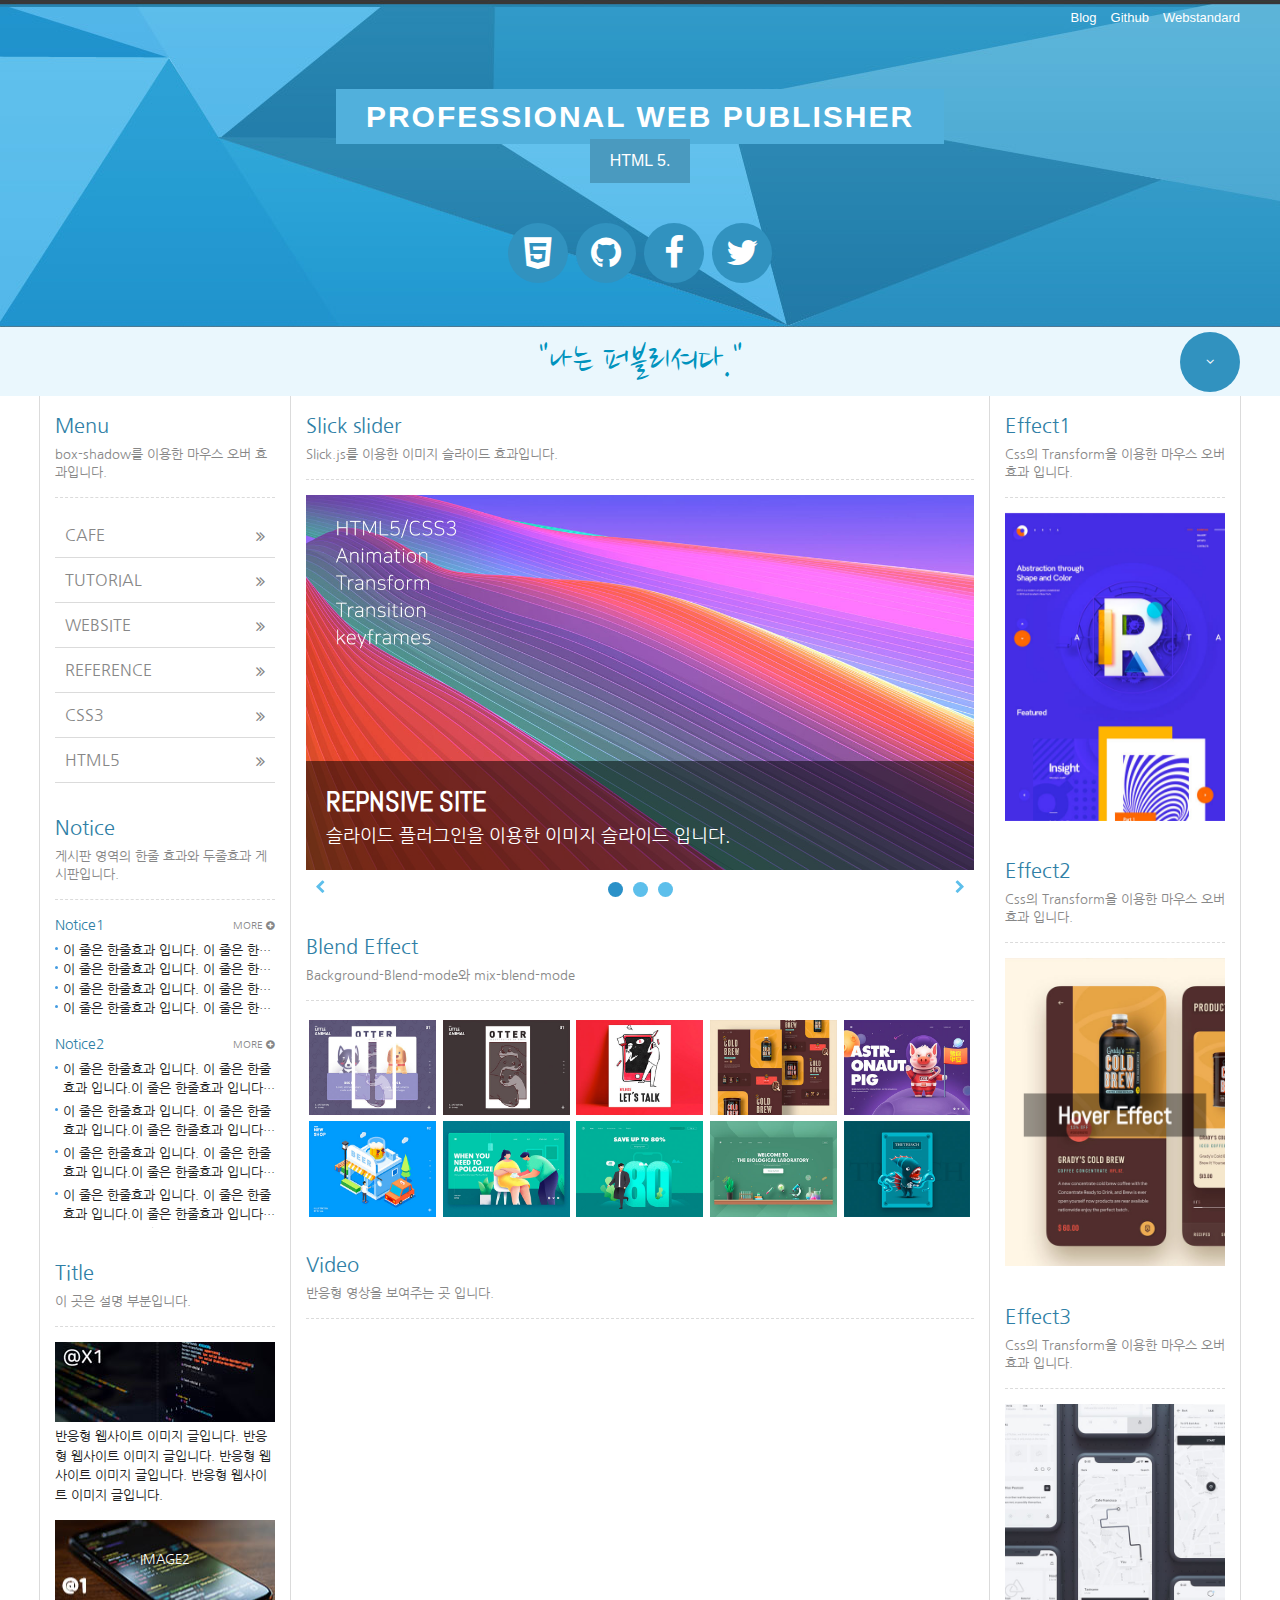
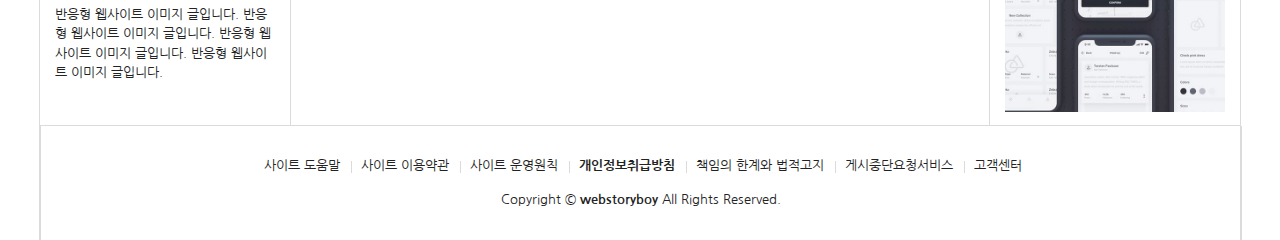
<file: responsive/html5/index.html>
<!DOCTYPE html>
<html lang="ko">
<head>
	<meta charset="UTF-8">
	<meta name="viewport" content="user-scalable=no, initial-scale=1.0, maximum-scale=1.0, minimum-scale=1.0, width=device-width">
	<meta name="author" content="webstoryboy">
    <meta name="description" content="반응형 사이트 따라하기">
    <meta name="keywords" content="반응형사이트, 웹퍼블리셔, 웹접근성, HTML5, webstoryboy, webs">
    <title>반응형 사이트 만들기</title>

    <!-- Facebook meta tags -->
    <meta property="og:type" content="article" />
    <meta property="og:title" content="반응형 사이트 만들기(title)" />
    <meta property="og:url" content="http://richclub8.dothome.co.kr/responsive/html5/index.html" />
    <meta property="og:image" content="http://richclub8.dothome.co.kr/assets/ico/icon.png" />
    <meta property="og:site_name" content="반응형 사이트 만들기(site_name)" />
    <meta property="og:description" content="반응형 사이트 따라하기(description)" />

    <!-- twitter meta tags -->
    <meta name="twitter:card" content="summary_large_image" />
    <meta name="twitter:site" content="@webstoryboy" />
    <meta name="twitter:title" content="반응형 사이트 만들기(title)" />
    <meta name="twitter:description" content="반응형 사이트 만들기(description)." />
    <meta property="twitter:image" content="http://richclub8.dothome.co.kr/assets/ico/icon.png" />

    <!-- style -->
    <link rel="stylesheet" href="css/reset.css">
    <link rel="stylesheet" href="css/style.css">
    <link rel="stylesheet" href="css/font-awesome.css">
    <link rel="stylesheet" href="css/slick.css">
    <link rel="stylesheet" href="css/lightgallery.css">

    <!-- 파비콘 -->
    <link rel="shortcut icon" href="icon/favicon.ico">
    <link rel="apple-touch-icon-precomposed" href="icon/favicon-152.png">
    <link rel="icon" href="path/to/favicon.png">
    <link rel="icon" href="icon/favicon-16.png" sizes="16x16"> 
    <link rel="icon" href="icon/favicon-32.png" sizes="32x32"> 
    <link rel="icon" href="icon/favicon-48.png" sizes="48x48"> 
    <link rel="icon" href="icon/favicon-64.png" sizes="64x64"> 
    <link rel="icon" href="icon/favicon-128.png" sizes="128x128">

    <!-- 웹 폰트 -->
    <link href="https://fonts.googleapis.com/css?family=Nanum+Gothic" rel="stylesheet">
    <link href="https://fonts.googleapis.com/css?family=Nanum+Brush+Script" rel="stylesheet">
    <link href="https://fonts.googleapis.com/css?family=Abel&display=swap" rel="stylesheet">

    <!-- HTLM5shiv ie6~8 -->
    <!--[if lt IE 9]> 
        <script src="js/html5shiv.min.js"></script>
        <script type="text/javascript">
            alert("현재 당신이 보는 브라우저는 지원하지 않습니다. 최신 브라우저로 업데이트해주세요!");
        </script>
    <![endif]-->


</head>
<body>

	<header id="header">
		<div class="container">
			<div class="row">
				<div class="header">
				<div class="header_menu">
					<a href="#">Blog</a>
					<a href="#">Github</a>
					<a href="#">Webstandard</a>
				</div>
				<!-- //header_menu -->
				<div class="header_tit">
					<h1>Professional Web Publisher</h1><br>
					<a href="http://rlawmdh2.dothome.co.kr/responsive/html5/index.html"> Html 5.</a>
				</div>
				<!-- //header_tit -->
				<div class="header_icon">
					<ul>
						<li><a href="#"><i class="fa fa-html5" aria-hidden="true"></i><span>Html5</span></a></li>
						<li><a href="#"><i class="fa fa-github" aria-hidden="true"></i><span>Github</span></a></li>
						<li><a href="#" class="facebook"><i class="fa fa-facebook" aria-hidden="true"></i><span>Facebook</span></a></li>
						<li><a href="#" class="twitter"><i class="fa fa-twitter" aria-hidden="true"></i><span>Twitter</span></a></li>
					</ul>
				</div>
				<!-- //header_icon -->
				<!-- 
                        https://developers.facebook.com/tools/debug/
                        https://cards-dev.twitter.com/validator
                    -->
				</div>
			</div>
		</div>
	</header>
	<!-- 헤더 -->

	<nav id="nav">
		<div class="container">
			<div class="row">
				<div class="nav">
				 <h2 class="ir_su">반응형 사이트 전체 메뉴</h2>
                    <div>
                        <h3>HTML Reference</h3>
                        <ol>
                            <li><a href="#">HTML 태그(Tag)</a></li>
                            <li><a href="#">블록 요소/인라인 요소</a></li>
                            <li><a href="#">DTD 선언</a></li>
                            <li><a href="#">언어 속성 설정</a></li>
                            <li><a href="#">HTML title</a></li>
                            <li><a href="#">HTML meta</a></li>
                            <li><a href="#">특수문자</a></li>
                            <li><a href="#">하이퍼 링크</a></li>
                            <li><a href="#">HTML style</a></li>
                            <li><a href="#">HTML html</a></li>
                            <li><a href="#">HTML head</a></li>
                            <li><a href="#">HTML div</a></li>
                            <li><a href="#">HTML colgroup</a></li>
                            <li><a href="#">HTML caption</a></li>
                        </ol>
                    </div>	
                    <div>
                        <h3>CSS  Reference</h3>
                        <ol>
                            <li><a href="#">CSS 선택자</a></li>
                            <li><a href="#">CSS 단위</a></li>
                            <li><a href="#">CSS 색상</a></li>
                            <li><a href="#">CSS 선언 방법</a></li>
                            <li><a href="#">상대주소와 절대주소</a></li>
                            <li><a href="#">CSS float</a></li>
                            <li><a href="#">이미지 표현 방법</a></li>
                            <li><a href="#">이미지 스프라이트</a></li>
                            <li><a href="#">IR 효과</a></li>
                            <li><a href="#">이미지 최적화</a></li>
                            <li><a href="#">background-color</a></li>
                            <li><a href="#">border-style</a></li>
                            <li><a href="#">font-size</a></li>
                            <li><a href="#">text-align</a></li>
                        </ol>
                    </div>
                    <div class="last">
                        <h3>Webstandard</h3>
                        <ol>
                            <li><a href="#">웹 표준</a></li>
                            <li><a href="#">웹 접근성</a></li>
                            <li><a href="#">W3C</a></li>
                            <li><a href="#">웹 접근성 연구소</a></li>
                            <li><a href="#">네이버 널리</a></li>
                            <li><a href="#">다음 다룸</a></li>
                            <li><a href="#">Webstandard</a></li>
                        </ol>
                    </div>
				</div>
			</div>
		</div>
	</nav>
	<!-- nav -->
	
	<article id="title">
		<div class="container">
			<div class="title">
				<h2>"나는 퍼블리셔다."</h2>
				<a href="#" class="btn"><i class="fa fa-angle-down" aria-hidden="ture"></i>
                    <span class="ir_su">전체메뉴 보기</span>  
				</a>
			</div>
		</div>
	</article>

	
		<section id="contents">
			<div class="container">
			<h2 class="ir_su">반응형 사이트 컨텐츠</h2>
			<section id="cont_left">
				<h3 class="ir_su">반응형 사이트 왼쪽 컨텐츠</h3>
				<article class="column col1">
					<h4 class="col_tit">Menu</h4>
					<p class="col_desc">box-shadow를 이용한 마우스 오버 효과입니다.</p>
					<!-- 메뉴 -->
					<div class="menu">
						<ul>
							<li><a href="#">Cafe <i class="fa fa-angle-double-right" aria-hidden="true"></i></a></li>
                                <li><a href="#">Tutorial <i class="fa fa-angle-double-right" aria-hidden="true"></i></a></li>
                                <li><a href="#">WebSite <i class="fa fa-angle-double-right" aria-hidden="true"></i></a></li>
                                <li><a href="#">Reference <i class="fa fa-angle-double-right" aria-hidden="true"></i></a></li>
                                <li><a href="#">CSS3 <i class="fa fa-angle-double-right" aria-hidden="true"></i></a></li>
                                <li><a href="#">HTML5 <i class="fa fa-angle-double-right" aria-hidden="true"></i></a></li>
						</ul>
					</div>

					<!-- //메뉴 -->
				</article>
				<!-- //coll -->
				<article class="column col2">
					<h4 class="col_tit">Notice</h4>
					<p class="col_desc">게시판 영역의 한줄 효과와 두줄효과 게시판입니다.</p>
					<!-- 게시판 -->
					<div class="notice1">
						<h5>Notice1</h5>
						<ul>
							<li><a href="#">이 줄은 한줄효과 입니다. 이 줄은 한줄효과 입니다.</a></li>
							<li><a href="#">이 줄은 한줄효과 입니다. 이 줄은 한줄효과 입니다.</a></li>
							<li><a href="#">이 줄은 한줄효과 입니다. 이 줄은 한줄효과 입니다.</a></li>
							<li><a href="#">이 줄은 한줄효과 입니다. 이 줄은 한줄효과 입니다.</a></li>
						</ul>
						<a href="#" class="more" title="더 보기">More <i class="fa fa-plus-circle" aria-hidden="true"></i></a>
					</div>
					<!-- //게시판 -->

					<!-- 게시판2 -->
					<div class="notice2 mt15">
						<h5>Notice2</h5>
						<ul>
							<li><a href="#">이 줄은 한줄효과 입니다. 이 줄은 한줄효과 입니다.이 줄은 한줄효과 입니다. 이 줄은 한줄효과 입니다.</a></li>
							<li><a href="#">이 줄은 한줄효과 입니다. 이 줄은 한줄효과 입니다.이 줄은 한줄효과 입니다. 이 줄은 한줄효과 입니다.</a></li>
							<li><a href="#">이 줄은 한줄효과 입니다. 이 줄은 한줄효과 입니다.이 줄은 한줄효과 입니다. 이 줄은 한줄효과 입니다.</a></li>
							<li><a href="#">이 줄은 한줄효과 입니다. 이 줄은 한줄효과 입니다.이 줄은 한줄효과 입니다. 이 줄은 한줄효과 입니다.</a></li>
						</ul>
						<a href="#" class="more" title="더 보기">More <i class="fa fa-plus-circle" aria-hidden="true"></i></a>
					</div>
					<!-- //게시판2 -->
				</article>
				<!-- //col2 -->
				
				<article class="column col3">
					<h4 class="col_tit">Title</h4>
					<p class="col_desc">이 곳은 설명 부분입니다.</p>
					<!-- blog1 -->
					<div class="blog1">
						<h5 class="ir_su">image1</h5>
						<figure>
							<!-- <img src="img/blog1_@1.jpg" class="img-normal" alt="normal image">
                                <img src="img/blog1_@2.jpg" class="img-retina" alt="retina image" width="100%"> -->
                                <img src="img/blog3_@1.jpg" srcset="img/blog3_@1.jpg 1x, img/blog3_@2.jpg 2x, img/blog3_@3.jpg 3x" alt="이미지">
							<figcaption>반응형 웹사이트 이미지 글입니다. 반응형 웹사이트 이미지 글입니다. 반응형 웹사이트 이미지 글입니다. 반응형 웹사이트 이미지 글입니다.
							</figcaption>
						</figure>
					</div>

					<!-- //blog1 -->

					<!-- blog2 -->
					<div class="blog2 mt15">
						<div class="img-retina">
							<h5>image2</h5>
							</div>
							<p>반응형 웹사이트 이미지 글입니다. 반응형 웹사이트 이미지 글입니다. 반응형 웹사이트 이미지 글입니다. 반응형 웹사이트 이미지 글입니다.</p>
						
					</div>

					<!-- //blog2 -->
				</article>
				<!-- //col3 -->
			</section>
			<section id="cont_center">
				<h3 class="ir_su">반응형 사이트 가운데 컨텐츠</h3>
				<article class="column col4">
					<h4 class="col_tit">Slick slider</h4>
					<p class="col_desc">Slick.js를 이용한 이미지 슬라이드 효과입니다.</p>
					
					<!-- 이미지 슬라이드 -->
					<div class="slider">
						<div>
							<figure>
								<img src="img/slider001.jpg" alt="이미지1">
								<figcaption><em>Repnsive site</em><span>슬라이드 플러그인을 이용한 이미지 슬라이드 입니다.</span></figcaption>
							</figure>
						</div>	
						<div>
							<figure>
								<img src="img/slider001.jpg" alt="이미지2">
								<figcaption><em>Repnsive site</em><span>슬라이드 플러그인을 이용한 이미지 슬라이드 입니다.</span></figcaption>
							</figure>
						</div>
						<div>
							<figure>
								<img src="img/slider001.jpg" alt="이미지3">
								<figcaption><em>Repnsive site</em><span>슬라이드 플러그인을 이용한 이미지 슬라이드 입니다.</span></figcaption>
							</figure>
						</div>	
					</div>

					<!-- //이미지 슬라이드 -->
				</article>
				<!-- //col4 -->
				<article class="column col5">
					<h4 class="col_tit">Blend Effect</h4>
					<p class="col_desc">Background-Blend-mode와 mix-blend-mode</p>
					<!-- light -->
					<div class="lightbox square clearfix">
						<a href="img/light01_s.jpg"><img src="img/light01.jpg" alt="이미지1"><em>blur</em></a>
						<a href="img/light02_s.jpg"><img src="img/light02.jpg" alt="이미지2"><em>brightness</em></a>
						<a href="img/light03_s.jpg"><img src="img/light03.jpg" alt="이미지3"><em>contrast</em></a>
						<a href="img/light04_s.jpg"><img src="img/light04.jpg" alt="이미지4"><em>grayscale</em></a>
						<a href="img/light05_s.jpg"><img src="img/light05.jpg" alt="이미지5"><em>hur-rotate</em></a>
						<a href="img/light06_s.jpg"><img src="img/light06.jpg" alt="이미지6"><em>invert</em></a>
						<a href="img/light07_s.jpg"><img src="img/light07.jpg" alt="이미지7"><em>opacity</em></a>
						<a href="img/light08_s.jpg"><img src="img/light08.jpg" alt="이미지8"><em>saturate</em></a>
						<a href="img/light09_s.jpg"><img src="img/light09.jpg" alt="이미지9"><em>sepia</em></a>
						<a href="img/light10_s.jpg"><img src="img/light10.jpg" alt="이미지10"><em>Mix</em></a>
					</div>

					<!-- //light -->
				</article>
				<!-- //col5 -->
				<article class="column col6">
					<h4 class="col_tit">Video</h4>
					<p class="col_desc">반응형 영상을 보여주는 곳 입니다.</p>
					<!-- Video -->
					<div class="video">
					<iframe src="https://www.youtube.com/embed/2SATljljXCY" frameborder="0" allow="accelerometer; autoplay; clipboard-write; encrypted-media; gyroscope; picture-in-picture" allowfullscreen></iframe>
					</div>

					<!-- //Video -->
				</article>
				<!-- //col6 -->
			</section>
			<section id="cont_right">
				<h3 class="ir_su">반응형 사이트 오른쪽 컨텐츠</h3>
				<article class="column col7">
					<h4 class="col_tit">Effect1</h4>
					<p class="col_desc">Css의 Transform을 이용한 마우스 오버효과 입니다.</p>
					<!-- Side1 -->
					<div class="side1">
						<figure class="front">
							<img src="img/side1.jpg" alt="이미지1">
						</figure>
						<div class="back">
							<i class="fa fa-heart" aria-hidden="true"></i>
						</div>
					</div>

					<!-- //Side1 -->
				</article>
				<!-- //col7 -->
				<article class="column col8">
					<h4 class="col_tit">Effect2</h4>
					<p class="col_desc">Css의 Transform을 이용한 마우스 오버효과 입니다.</p>
					<!-- Side2 -->
					<div class="side2">
						<figure class="front">
							<img src="img/side4.jpg" alt="이미지2">
							<figcaption>
								Hover Effect
							</figcaption>
						</figure>
						<figure class="back">
							<img src="img/side2.jpg" alt="이미지2">
							<figcaption>
								Hover Effect
							</figcaption>
						</figure>
					</div>

					<!-- //Side2 -->
				</article>
				<!-- //col8 -->
				<article class="column col9">
					<h4 class="col_tit">Effect3</h4>
					<p class="col_desc">Css의 Transform을 이용한 마우스 오버효과 입니다.</p>
					<!-- Side3 -->
					<div class="side3">
						<figure>
							<img src="img/side3.jpg" alt="이미지3">
							<figcaption>
								<h3>Hover<em>Effect</em></h3>
							</figcaption>
						</figure>
					</div>

					<!-- //Side3 -->
				</article>
				<!-- //col9 -->

			
			</section>
		
	
	<!-- //contents -->
	<footer id="footer">
        <div class="container">
            <div class="row">
                <div class="footer">
                    <ul>
                        <li><a href="#">사이트 도움말</a></li>
                        <li><a href="#">사이트 이용약관</a></li>
                        <li><a href="#">사이트 운영원칙</a></li>
                        <li><a href="#"><strong>개인정보취급방침</strong></a></li>
                        <li><a href="#">책임의 한계와 법적고지</a></li>
                        <li><a href="#">게시중단요청서비스</a></li>
                        <li><a href="#">고객센터</a></li>
                    </ul>
                    <address>
                        Copyright ©
                        <a href="http://webstoryboy.co.kr"><strong>webstoryboy</strong></a>
                        All Rights Reserved.
                    </address>
                </div>
            </div>
        </div>
    </footer>
    <!-- //footer -->



	<!-- JavaScript Libraries -->
    <script src="js/jquery.min_1.12.4.js"></script>
    <script src="js/modernizr-custom.js"></script>
    <script src="js/slick.min.js"></script>
    <script src="js/lightgallery.min.js"></script>
     <script>
      //접기 펼치기
      $(".btn").click(function(e){
      	e.preventDefault();
      	$(".nav").slideToggle();
      	$(".btn").toggleClass("open");

      	if($(".btn").hasClass("open")){
      		//open 있을 때
      		$(".btn").find("i").attr("class","fa fa-angle-up");
      	}	else {
      		//open 없을 때
      		$(".btn").find("i").attr("class","fa fa-angle-down");
      	}
      });

      $(window).resize(function(){
      	var wWidth = $(window).width();
      	if(wWidth > 600){
      		$(".nav").removeAttr("style");
      	}
      });

      //라이트 박스
      $(".lightbox").lightGallery({
      	autoplay: true,
      	pause: 3000,
      	progressBar: true
      });
      
      //이미지 슬라이더
      $(".slider").slick({
            dots: true,
            autoplay: true,
            autoplaySpeed: 3000,
            arrows: true,
            responsive: [
                {
                    breakpoint: 768,
                    settings: {
                        autoplay: false, 
                        }
                }
            ]
        });


        //sns 공유하기
        $(".facebook").click(function(e){
            e.preventDefault();
            window.open('https://www.facebook.com/sharer/sharer.php?u=' +encodeURIComponent(document.URL)+'&t='+encodeURIComponent(document.title), 'facebooksharedialog', 'menubar=no, toolbar=no, resizable=yes, scrollbars=yes, height=300, width=600'); 
        });
        $(".twitter").click(function(e){
            e.preventDefault();
            window.open('https://twitter.com/intent/tweet?text=[%EA%B3%B5%EC%9C%A0]%20' +encodeURIComponent(document.URL)+'%20-%20'+encodeURIComponent(document.title), 'twittersharedialog', 'menubar=no, toolbar=no, resizable=yes, scrollbars=yes, height=300, width=600');
        });
    </script>
</body>
</html>
</file>
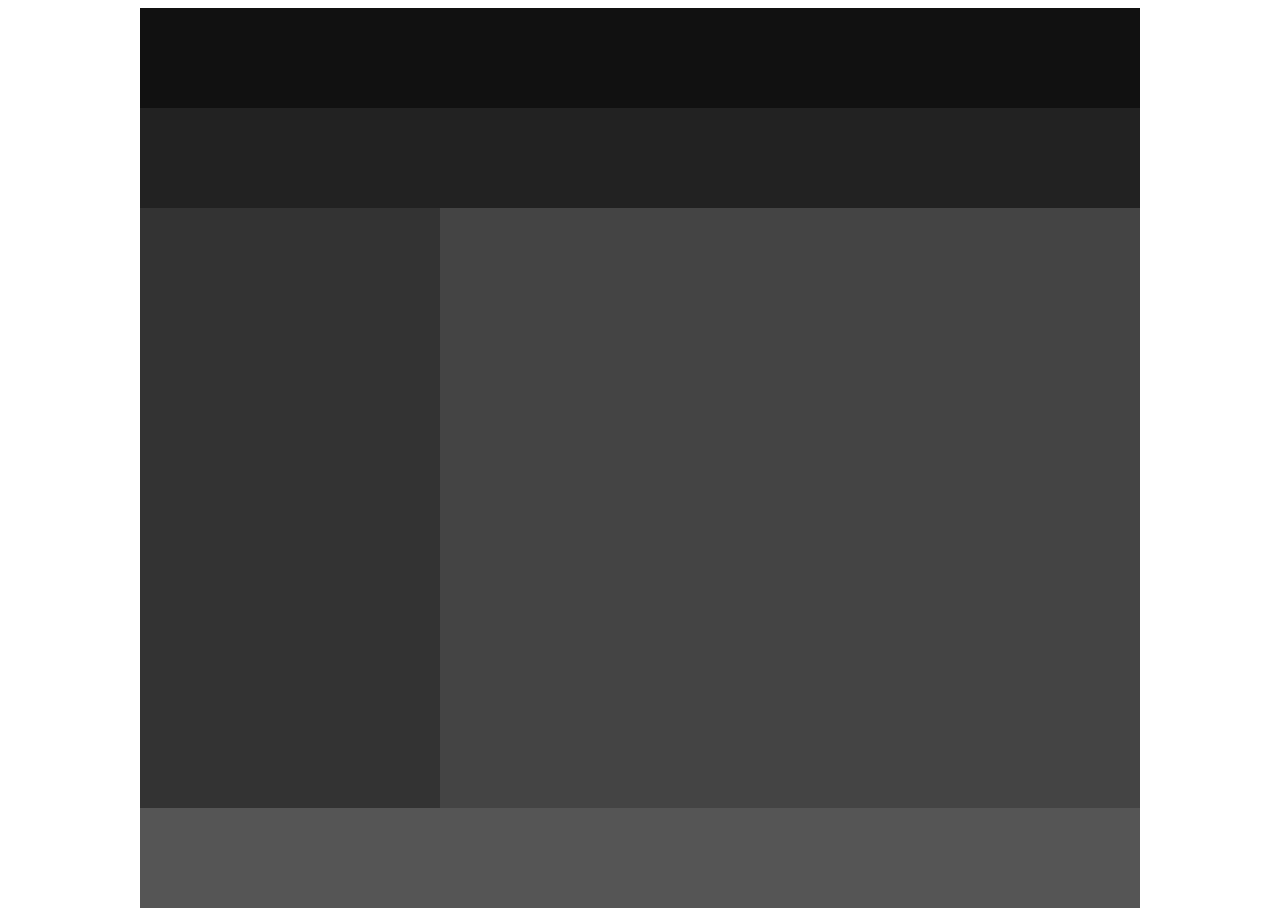
<file: responsive/layout1.html>
<!DOCTYPE html>
<html lang="ko">
<head>
    <meta charset="UTF-8">
    <title>Responsive</title>
    <style>
        #wrap{
            width: 1000px;
            margin: 0 auto;
            } 
        header{
            width: 1000px;
            height: 100px;
            background: #111;
        }
        nav{
            width: 1000px;
            height: 100px;
            background: #222;
        }
        aside{
            width: 300px;
            height: 600px;
            background: #333;
            float: left;
        }
        section{
            width: 700px;
            height: 600px;
            background: #444;
            float: left;
        }
        footer{
            width: 1000px;
            height: 100px;
            background: #555;
            clear: both;
        }
        
        
    </style>
</head>
<body>
  <div id="wrap">
    <header></header>
    <nav></nav>
    <aside></aside>
    <section></section>
    <footer></footer>
  </div>
    
</body>
</html>
</file>
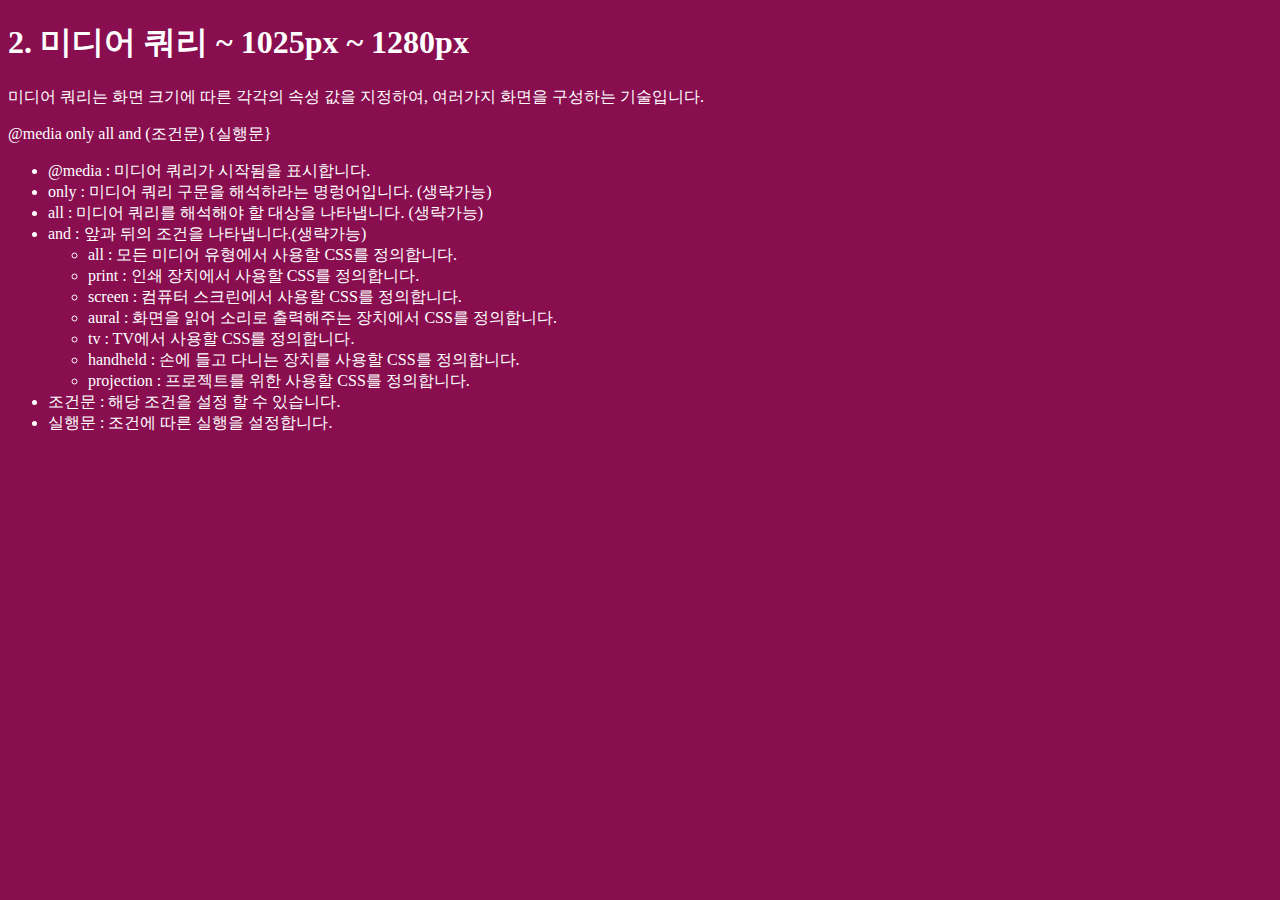
<file: responsive/layout2.html>
<!DOCTYPE html>
<html lang="ko">
<head>
    <meta charset="UTF-8">
    <title>Document</title>
    <style>
        body {background: #b71c1c; color: #fff;}
        h1::before {content: '1. ';}
        h1::after {content: ' -기본'}
         
        /* 화면 너비가 0~1280px : 데스크탑 */
        @media (max-width : 1280px){
            body {background: #880e4f;}
            h1::before {content: '2. ';}
            h1::after {content: ' ~ 1025px ~ 1280px'}
        }
        /* 화면 너비가 0~1024px : 데스크탑 */
        @media (max-width : 1024px){
            body {background: #4a148c;}
            h1::before {content: '3. ';}
            h1::after {content: ' ~ 961px ~ 1025px'}
        }
        /* 화면 너비가 0~960px : 노트북 */
        @media (max-width : 960px){
            body {background: #311b92;}
            h1::before {content: '4. ';}
            h1::after {content: ' ~ 769px ~ 960px'}
        }
        /* 화면 너비가 0~768px : 태블릿 */
        @media (max-width : 768px){
            body {background: #4a148c;}
            h1::before {content: '5. ';}
            h1::after {content: ' ~ 577px ~ 768px'}
        }
        /* 화면 너비가 0~576px : 모바일 */
        @media (max-width : 576px){
            body {background: #004d40;}
            h1::before {content: '6. ';}
            h1::after {content: ' ~ 1px ~ 576px'}
        }
    </style>
</head>
<body>
    <h1>미디어 쿼리</h1>
    <p>미디어 쿼리는 화면 크기에 따른 각각의 속성 값을 지정하여, 여러가지 화면을 구성하는 기술입니다.</p>
    <p>@media only all and (조건문) {실행문}</p>
    <ul>
        <li>@media : 미디어 쿼리가 시작됨을 표시합니다.</li>
        <li>only : 미디어 쿼리 구문을 해석하라는 명렁어입니다. (생략가능)</li>
        <li> all : 미디어 쿼리를 해석해야 할 대상을 나타냅니다. (생략가능)</li>
        <li> and : 앞과 뒤의 조건을 나타냅니다.(생략가능)</li>
        <ul>
                <li>all : 모든 미디어 유형에서 사용할 CSS를 정의합니다.</li>
                <li>print : 인쇄 장치에서 사용할 CSS를 정의합니다.</li>
                <li>screen : 컴퓨터 스크린에서 사용할 CSS를 정의합니다.</li>
                <li>aural : 화면을 읽어 소리로 출력해주는 장치에서 CSS를 정의합니다.</li>
                <li>tv : TV에서 사용할 CSS를 정의합니다.</li>
                <li>handheld : 손에 들고 다니는 장치를 사용할 CSS를 정의합니다.</li>
                <li>projection : 프로젝트를 위한 사용할 CSS를 정의합니다.</li>
            </ul>
        <li>조건문 : 해당 조건을 설정 할 수 있습니다.</li>
        <li>실행문 : 조건에 따른 실행을 설정합니다.</li>
    </ul>
</body>
</html>
</file>
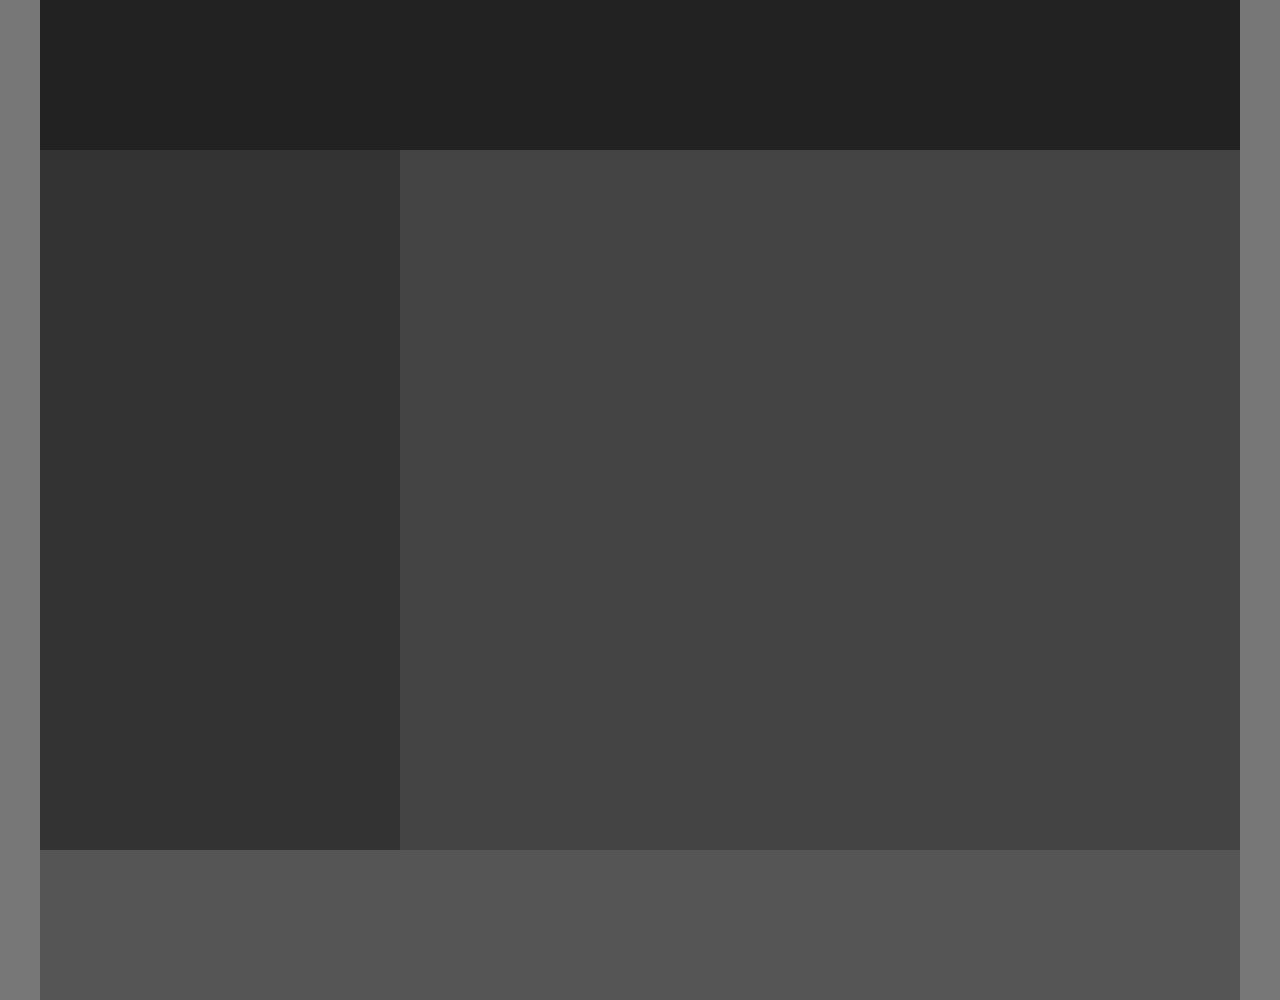
<file: responsive/layout3-1.html>
<!DOCTYPE html>
<html lang="ko">
<head>
    <meta charset="UTF-8">
    <title>layout3-1</title>
    <style>
        *{padding: 0; margin: 0;}
        body {background: #777}
        #wrap {width: 1200px; margin: 0 auto;}
        header {width: 100%; height: 150px; background: #222;}
        aside {float: left;width: 30%; height: 700px;background:  #333;}
        section {float: left;width: 70%; height: 700px; background: #444;}
        footer {clear: both;width: 100%;height: 150px; background: #555;}
        
        @media (max-width : 1220px) {
            #wrap {width: 95%;}
        }
        
        @media (max-width : 768px) {
            #wrap {width: 100%;}
        }
        
        @media (max-width : 600px) {
            #wrap {width: 100%;}
            header {height: 300px;}
            aside {float: none; width: 100%; height: 300px;}
            section {float: none; width: 100%; height: 300px;}
        }
        
        
    </style>
</head>
<body>
    <div id="wrap">
        <header></header>
        <aside></aside>
        <section></section>
        <footer></footer>
    </div>
</body>
</html>
</file>
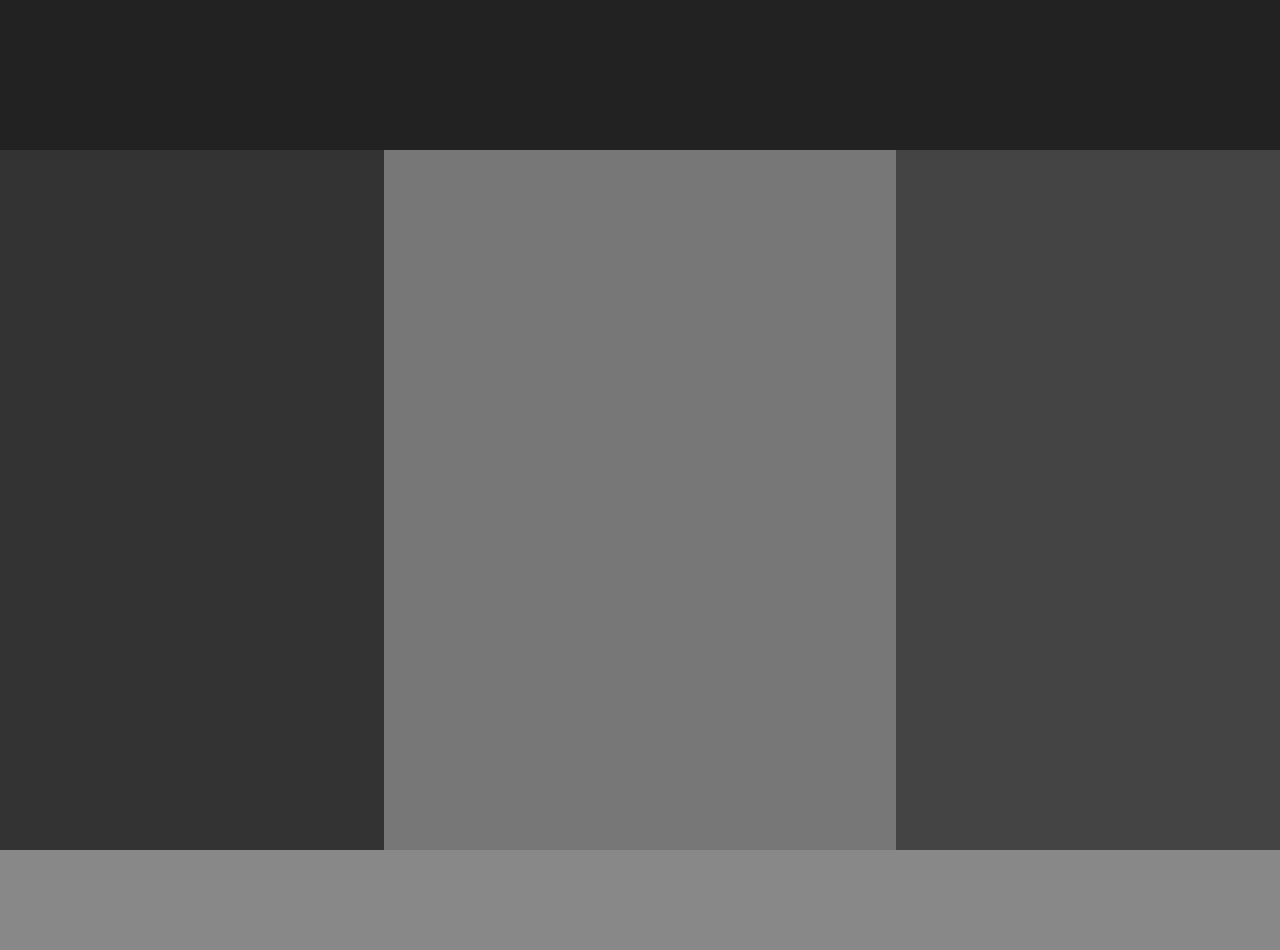
<file: responsive/layout4-1.html>
<!DOCTYPE html>
<html lang="ko">
<head>
    <meta charset="UTF-8">
    <title>Document</title>
    <style>
        * {margin: 0; padding: 0;}
        #wrap {width: 100%;}
        header {width: 100%; height: 150px; background: #222;}
        aside {float: left; width: 30%; height: 700px; background: #333;}
        section {float: left; width: 40%; height: 700px; background: #777;}
        article {float: left; width: 30%; height: 700px; background: #444;}
        footer {clear: both; width: 100%; height: 100px; background: #888;}
        
        @media (max-width : 1220px) {
            article {clear: both; float: none; width: 100%; height: 300px;}
            aside {width: 40%;}
            section {width: 60%;}
        }
        
        @media (max-width : 768px) {
            
            aside {width: 100%; height: 300px;}
            section {width: 100%; height: 300px;}
        }
        
         @media (max-width : 480px) {
            
            
             header {height: 300px;}
             aside {height: 200px;}
             section {height: 200px;}
        }
        
        
        
        
    </style>
</head>
<body>
    <div id="wrap">
        <header></header>
        <aside></aside>
        <section></section>
        <article></article>
        <footer></footer>
    </div>
</body>
</html>
</file>
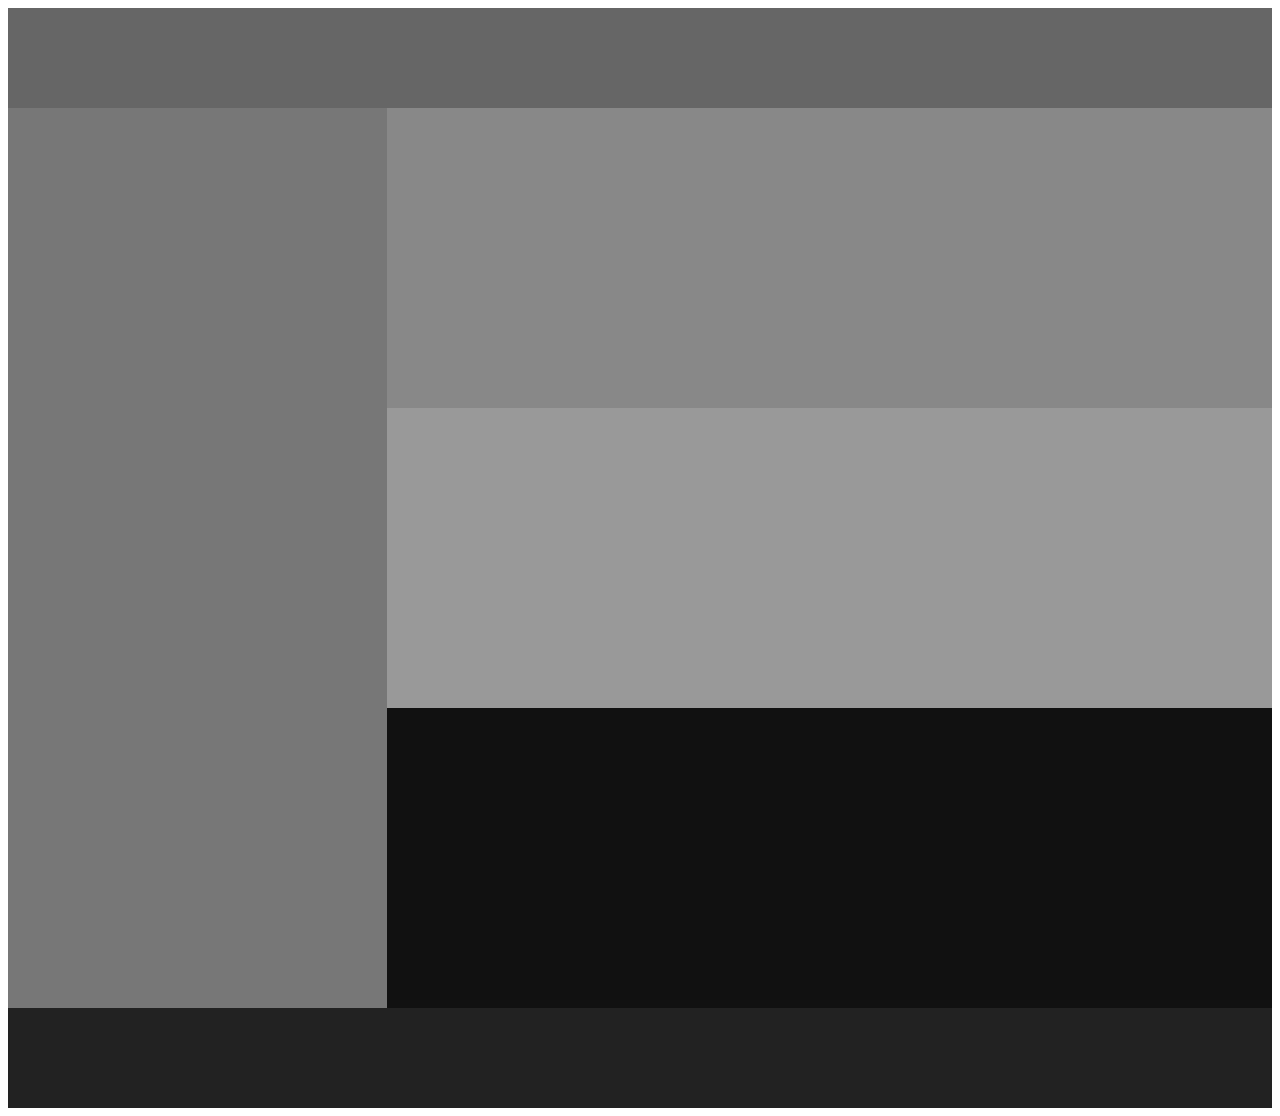
<file: responsive/layout5-1.html>
<!DOCTYPE html>
<html lang="ko">
<head>
    <meta charset="UTF-8">
    <title>Document</title>
    <style>
        
        #wrap {width: 100%; margin: 0 auto;}
        header{width: 100%; height: 100px; background: #666;}
        nav {float: left;width: 30%; height: 900px; background: #777;}
        .con1 {float: left;width: 70%; height: 300px; background: #888;}
        .con2 {float: left;width: 70%; height: 300px; background: #999;}
        .con3 {float: left;width: 70%; height: 300px; background: #111;}
        footer {clear: both;width: 100%; height: 100px; background: #222;}
        
        @media (max-width : 1220px) {
            nav {height: 600px;}
            .con1 {height: 300px;}
            .con2 {height: 300px;}
            .con3 {width: 100%;}
            
        }
        
        @media (max-width : 768px) {
            
            nav {width: 100%;}
            .con1 {width: 50%;}
            .con2 {width: 50%;} 
        }
        
         @media (max-width : 480px) {
            
            
             .con1 {width: 100%;}
             .con2 {width: 100%;}
        }
        
        
    </style>
</head>
<body>
    
       <div id="wrap">
        <header></header>
        <nav></nav>
        <div class="con1"></div>
        <div class="con2"></div>
        <div class="con3"></div>
        <footer></footer>
        
    </div>
</body>
</html>
</file>
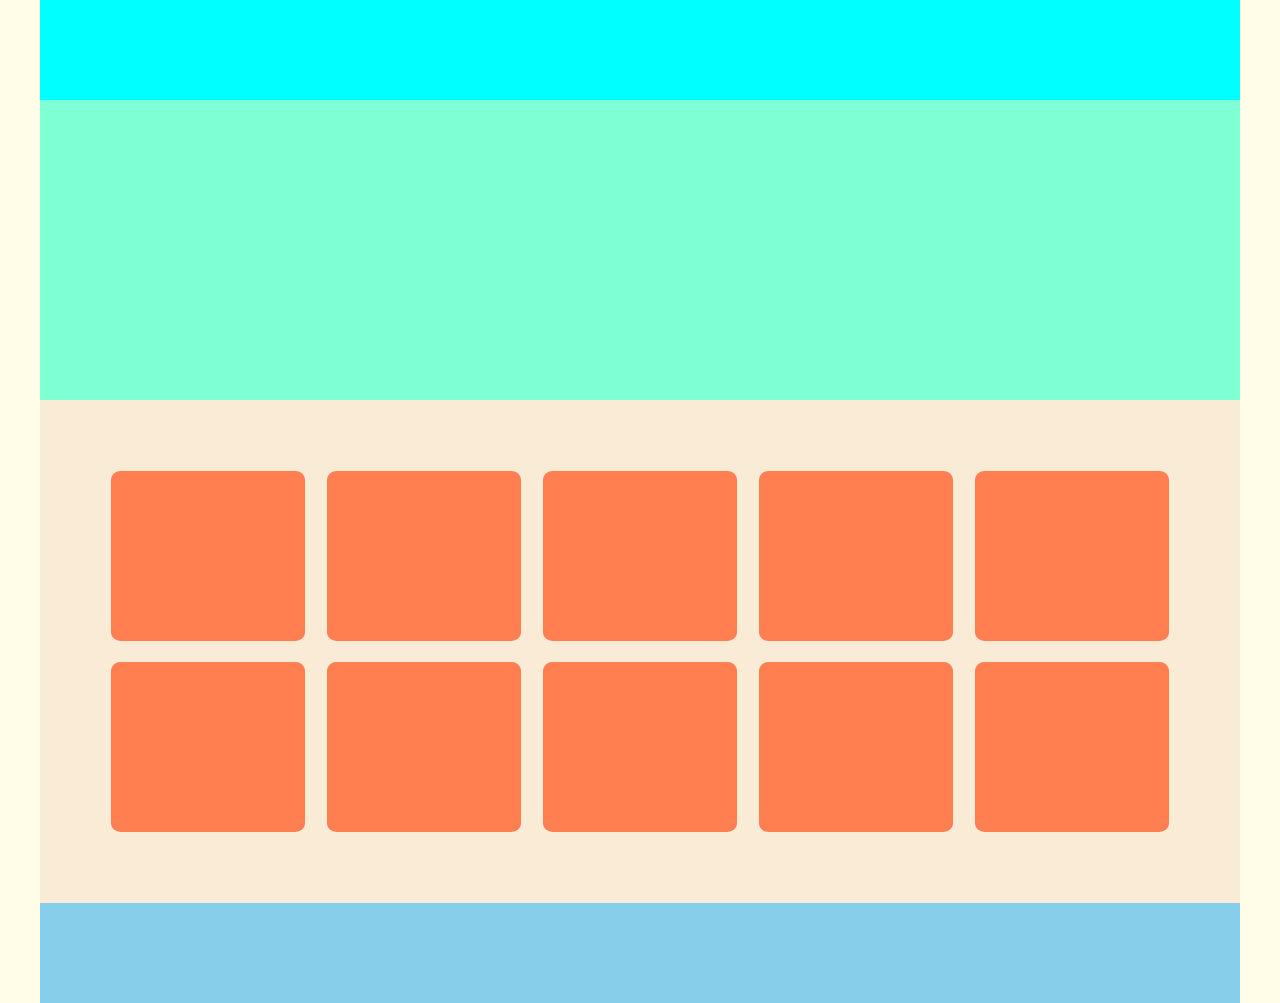
<file: responsive/layout6.html>
<!DOCTYPE html>
<html lang="ko">
<head>
    <meta charset="UTF-8">
    <title>Document</title>
    <style>
        * {padding: 0;margin: 0;}
        #wrap {width: 1200px; margin: 0 auto; background-color: cadetblue;}
        body {background-color: #fffde7;}
        header {width: 100%; height: 100px; background-color: aqua; }
        article {width: 100%; height: 300px; background-color :aquamarine;}
        section {overflow: hidden; width: 90%; background-color:antiquewhite; padding: 5%;}
        section > div {width: 18%;margin: 1%; float: left; height: 170px; background-color: coral; border-radius: 5%; }
        footer {width: 100%; height: 100px; background-color :skyblue;}
        
        @media (max-width : 1220px) {
            #wrap {width: 100%;} 
            section > div {width: 23%;margin: 1%; float: left; height: 170px; background-color: coral; border-radius: 5%; }  
            section > div:nth-child(5n) {display: none;} 
        }
        
        @media (max-width : 768px) {
            section > div {width: 31.3333%;margin: 1%; float: left; height: 170px; background-color: coral; border-radius: 5%; } 
            section > div:nth-child(5) {display: block;}
        }
        
        @media (max-width : 480px) {
            
            section > div {width: 48%;margin: 1%; float: left; height: 170px; background-color: coral; border-radius: 5%; }
             section > div:nth-child(5n) {display: block;}
        }
    </style>
</head>
<body>
    <div id="wrap">
        <header></header>
        <article></article>
        <section>
            <div></div>
            <div></div>
            <div></div>
            <div></div>
            <div></div>
            <div></div>
            <div></div>
            <div></div>
            <div></div>
            <div></div>
        </section>
        <footer></footer>
    </div>
</body>
</html>
</file>
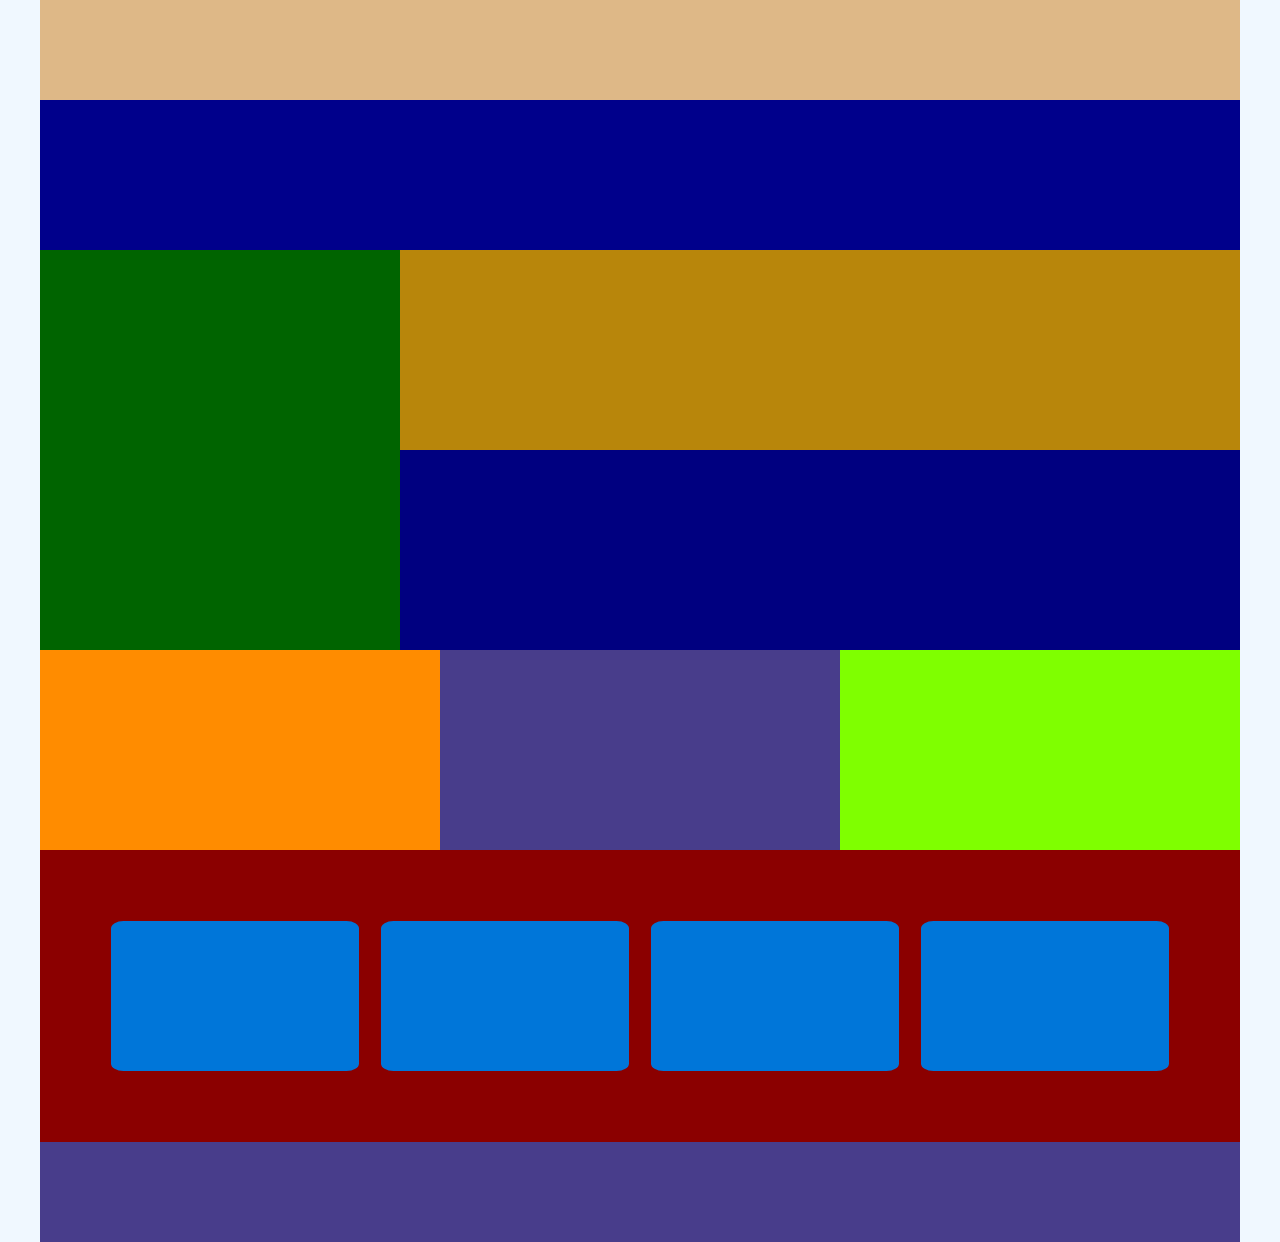
<file: responsive/layout7.html>
<!DOCTYPE html>
<html lang="ko">
<head>
    <meta charset="UTF-8">
    <title>Document</title>
    <style>
        * {padding: 0; margin: 0;}
        body {background-color: aliceblue;}
        #wrap { width: 1200px; margin: 0 auto;}
        header {width: 100%; height: 100px; background-color: burlywood;}
        article {width: 100%; height: 150px; background-color: darkblue}
        
        #box {overflow: hidden;}
        nav {float: left; width: 30%; height: 400px; background-color: darkgreen}
        .con1 {float: left; width: 70%; height: 200px; background-color:darkgoldenrod}
        .con2 {float: left; width: 70%; height: 200px; background-color:navy}
        
        #contents {overflow: hidden;}
        .c1 {float: left; width: 33.3333%; height: 200px; background-color : darkorange}
        .c2 {float: left; width: 33.3333%; height: 200px;  background-color : darkslateblue}
        .c3 {float: left; width: 33.3333%; height: 200px;  background-color : chartreuse}
        
        #section {overflow: hidden;  width: 90%; padding: 5%;  background-color:darkred}
        .sec1 {float: left; width: 23%; margin: 1%; border-radius: 5%; height: 150px; background-color: #0076d9;}
        .sec2 {float: left; width: 23%; margin: 1%; border-radius: 5%; height: 150px; background-color: #0076d9;}
        .sec3 {float: left; width: 23%; margin: 1%; border-radius: 5%; height: 150px; background-color: #0076d9;}
        .sec4 {float: left; width: 23%; margin: 1%; border-radius: 5%; height: 150px; background-color: #0076d9;}

        footer {clear: both; width: 100%; height: 100px; background-color:darkslateblue}
        
        @media (max-width : 1220px) {
        
        #wrap {width: 100%;}
            
        #contents .c1 { width: 50%; }
        #contents .c2 { width: 50%;}
        #contents .c3 {display: none; } 
            
        #section .sec1 {float: left; width: 31.3333%; margin: 1%; border-radius: 5%; height: 150px; background-color: #0076d9;}
        #section .sec2 {float: left; width: 31.3333%; margin: 1%; border-radius: 5%; height: 150px; background-color: #0076d9;}
        #section .sec3 {float: left; width: 31.3333%; margin: 1%; border-radius: 5%; height: 150px; background-color: #0076d9;}
        #section .sec4 {display: none; float: left; width: 23%; margin: 1%; border-radius: 5%; height: 150px; background-color: #0076d9;}

        }
        
        @media (max-width : 768px) {
        
        #contents .c1 {width: 100%; height: 100px; }
        #contents .c2 {width: 100%; height: 100px;}
        #contents .c3 {display: none; }
        }
        
        @media (max-width : 480px) {
        
            nav { width: 100%; height: 100px;}
            .con1 {width: 100%;height: 100px;}
            .con2 {width: 100%;height: 100px;}
        
            
        #section .sec1 {width: 98%; margin: 1%; }
        #section .sec2 { width: 98%; margin: 1%; }
        #section .sec3 {width: 98%; margin: 1%; }
        #section .sec4 {display: none;}
            
        }
        
        
    </style>
</head>
<body>
    <div id="wrap">
        <header></header>
    <article></article>
    <div id="box">
        <nav></nav>
    <div class="con1"></div>
    <div class="con2"></div>
    </div>
    
       <div id="contents">
        <div class="c1"></div>
        <div class="c2"></div>
        <div class="c3"></div>
    </div>
    
    <div id="section">
        <div class="sec1"></div>
        <div class="sec2"></div>
        <div class="sec3"></div>
        <div class="sec4"></div>
    </div>
    <footer></footer>
        
    </div>
    
</body>
</html>
</file>
<file: responsive/html5/css/style.css>
/* 레이아웃 */
body {background: url(../img/header_bg.jpg) repeat-x center top;}
#header {}
#nav {background-color: #f6fdff;}
#title {background-color: #eaf7fd;}
#contents .container {
	border-right: 1px solid #dbdbdb;
	border-left: 1px solid #dbdbdb;
}
#cont_left {float: left; width: 250px;}
#cont_center {overflow: hidden; min-height: 1300px; margin-right: 250px;
				border-right: 1px solid #dbdbdb;
				border-left: 1px solid #dbdbdb;}
#cont_right {position: absolute; right: 0; top: 0; width: 250px;}
#footer {border-top: 1px solid #dbdbdb;}

/* 컨테이너 */
.container {position: relative; width: 1200px; margin: 0 auto; /*background: rgba(0,0,0,0.3)*/}

/* 헤더 */
.header { height: 327px; }
.header .header_menu {text-align: right;}
.header .header_menu a {color: #fff; padding: 8px 0 6px 10px; display: inline-block; transition: color 0.3s ease; font-family: 'Open Sans', sans-serif;}
.header .header_menu a:hover {color: #ccc;}

.header .header_tit {text-align: center; text-transform: uppercase; margin-top: 55px; font-family: 'Open Sans', sans-serif;}
.header .header_tit h1 { font-size: 30px; color: #fff; background: #51b0dc; display: inline-block; padding: 5px 30px 5px 30px;
						letter-spacing: 2px; font-weight: 900; transition: box-shadow 1s ease-in-out;}
.header .header_tit h1:hover {box-shadow: inset -10em 0 0 0 #257fac,
										  inset 10em 0 0 0 #257fac;}
.header .header_tit a { font-size: 16px; color: #fff; background: #4a9abf; display: inline-block; padding: 10px 20px 10px 20px;
						margin-top: -5px; transition: box-shadow 0.25s ease-in-out;}
.header .header_tit a:hover {
	box-shadow: 0 0 0 5px rgba(75,154,191,0.9) inset,
	  			0 0 0 100px rgba(0,0,0,0.1) inset;
				}

.header .header_icon {text-align: center; margin-top: 40px; padding-bottom: 45px;}
.header .header_icon li {display: inline; margin: 0 2px;}
.header .header_icon li a {
	position: relative;
	background-color: #3192bf;
	border-radius: 50%;
	width: 60px; height: 60px; color: #fff;
	display: inline-block;
	font-size: 35px;
	line-height: 60px;
	transition: all 0.3s ease;
}
.header .header_icon li a span {
	position: absolute;
	left: 50%; top: -40px;
	transform: translateX(-50%);
	font-size: 12px;
	line-height: 1.6;
	background: #3192bf;
	padding: 3px 9px;
	border-radius: 6px 0;
	opacity: 0;
	transition: all 0.3s ease;
}
.header .header_icon li a span:before {
	content: '';
	position: absolute;
	left: 50%; bottom: -5px;
	margin-left: -5px;
	border-top: 5px solid #3192bf;
	border-left: 5px solid transparent;
	border-right: 5px solid transparent;
}
.header .header_icon li a:hover span {
	opacity: 1;
	top : -33px;
}
.header .header_icon li a:hover {
	box-shadow: 0 0 0 3px rgba(75,154,191,0.9) inset,
				0 0 0 100px rgba(0,0,0,0.1) inset;
}

/* 전체메뉴 */
.nav {overflow: hidden; padding: 25px 0; display: none;}
.nav > div {float: left; width: 40%;}
.nav > div:last-child {width: 20%;}
.nav > div ol {overflow: hidden;}
.nav > div li {float: left; width: 50%; position: relative; padding-left: 8px; box-sizing: border-box;}
.nav > div:last-child li {width: 100%;}
.nav > div li:before {
	content: '';
	width: 3px; height: 3px;
	background-color: #25a2d0;
	border-radius: 50%;
	position: absolute; left: 0; top: 6px;
}
.nav > div h3 {font-size: 20px; color: #25a2d0; font-weight: bold; margin-bottom: 4px;}
.nav > div li a {position: relative;}
.nav > div li a:after {
		display: inline-block;
		content: '';
		width: 0%; height: 1px;
		background: #24aad0;
		transition: all .2s ease-out;
		position: absolute; bottom: 0; left: 0;
}
.nav > div li:hover a:after {
	width: 100%;
}

/* 타이틀 */
.title {position: relative; text-align: center;}
.title h2 {font-family: 'Nanum Brush Script', cursive; font-size: 39px; color: #0093bd; padding: 5px 0;}
.title .btn {
	position: absolute;
	right: 0;
	top: 5px;
	width: 60px; height: 60px;
	line-height: 60px;
	background: #3192bf; color: #fff;
	border-radius: 50%;
	transition: all .3s ease;
}
.title .btn:hover {
	box-shadow: 0 0 0 3px rgba(71,154,191,0.9) inset,
				0 0 0 100px rgba(0,0,0,0.1) inset;
}

/* 콘텐츠 영역 */
.column {padding: 15px; border-bottom: 0; }
.column .col_tit {font-size: 20px; color: #2f7fa6; padding-bottom: 5px;}
.column .col_desc {border-bottom: 1px dashed #dbdbdb; padding-bottom: 15px; margin-bottom: 15px; color: #878787;
					line-height: 18px;}
.column .col1 {}
.column .col2 {}
.column .col3 {border-bottom: 0;}
.column .col4 {}
.column .col5 {}
.column .col6 {border-bottom: 0;}
.column .col7 {}
.column .col8 {}
.column .col9 {border-bottom: 0;}

/* 메뉴 */
.menu {}
.menu li {position: relative;}
.menu li a {font-size: 16px; text-transform: uppercase; color: #878787; border-bottom: 1px solid #dbdbdb; padding: 10px;
			display: block; transition: box-shadow .34s ease, background .34s ease;}
.menu li a i {position: absolute; right: 10px; top: 15px;}
.menu li a:hover {box-shadow: inset 180px 0 0 0 rgba(36,130,174,0.7); color: #fff; background: rgba(36,130,174,0.9);}

/* 게시판 1 */
.notice1 {position: relative;}
.notice1 h5 {font-size: 14px; color: #2f7fa6;padding-bottom: 5px;}
.notice1 li {position:relative; overflow: hidden; text-overflow: ellipsis; white-space: nowrap; padding-left: 8px;}
.notice1 li:before {
	content: '';
	width: 3px; height: 3px;
	border-radius: 50%;
	background: #449ce2;
	position: absolute; left: 0; top: 6px;
}
.notice1 .more { position: absolute; right: 0; top: 3px; color: #878787; text-transform: uppercase; font-size: 10px; }

/* 게시판 2 */
.notice2 {position: relative;}
.notice2 h5 {font-size: 14px; color: #2f7fa6; padding-bottom: 5px;}
.notice2 li {
	position: relative;
	overflow: hidden; text-overflow: ellipsis; 
	display: -webkit-box;
	-webkit-box-orient: vertical;
	-webkit-line-clamp: 2;
	padding-left: 8px;
	padding-bottom: 3px;
	max-height: 40px; /* ie */
}
.notice2 li:before {
	content: '';
	width: 3px; height: 3px;
	border-radius: 50%;
	background: #449ce2;
	position: absolute; left: 0; top: 6px;
}
.notice2 .more { position: absolute; right: 0; top: 3px; color: #878787; text-transform: uppercase; font-size: 10px; }

/* 블로그1 */
.blog1 img {width: 100%;}
.blog1 .img-normal {}
.blog1 .img-retina {display: none;}

@media only screen and (-webkit-min-device-pixel-ratio: 1.5),
        only screen and (min-device-pixel-ratio: 1.5),
        only screen and (min-resolution: 1.5dppx) {
        .blog1 .img-retina {display: initial;}
        .blog1 .img-normal {display: none;}
}

/* 블로그2 */
.blog2 h5 {color: #fff; text-align: center; padding: 30px 30px; text-transform: uppercase;}
.blog2 p {padding-top: 5px;}
.blog2 .img-retina {background-image: url(../img/blog2_@1.jpg); background-size: cover; width: 100%;}

@media only screen and (-webkit-min-device-pixel-ratio: 2),
        only screen and (min-device-pixel-ratio: 2),
        only screen and (min-resolution: 2dppx) {
        .blog2 .img-retina {background-image: url(../img/blog3_@2.jpg); }
    }

@media only screen and (-webkit-min-device-pixel-ratio: 3),
        only screen and (min-device-pixel-ratio: 3),
        only screen and (min-resolution: 3dppx) {
        .blog2 .img-retina {background-image: url(../img/blog3_@3.jpg); }
    }

/* 이미지 슬라이드 */
.slider figure {position: relative;}
.slider figcaption {
	position: absolute; bottom: 0; left: 0; width: 100%; padding: 20px;
	box-sizing: border-box;
	background-color: rgba(0,0,0,0.5);
	color: #fff;
	font-size: 18px;
}
.slider figcaption em { display: block; font-weight: bold; font-size: 28px;
					text-transform: uppercase; font-family: 'Abel', sans-serif;
					opacity: 0; transition: all .84s ease;
					transform: translateX(50px);
 }
 .slider figcaption sapn {
 	display: block; text-overflow: ellipsis; white-space: nowrap;
 	opacity: 0; transition: all .84s 0.2s ease;
					transform: translateX(50px);
 }
 .slider .slick-active figcaption em {opacity: 1; transform: translateX(0);}
 .slider .slick-active figcaption span {opacity: 1; transform: translateX(0);}

 .slider .slick-dots {display: block; width: 100%; text-align: center;}
 .slider .slick-dots li {display: inline-block; width: 15px; height: 15px; margin: 5px;}
 .slider .slick-dots li button {
 	font-size: 0; line-height: 0;
 	display: block; width: 15px; height: 15px;
 	cursor: pointer;
 	background : #5dbfeb;
 	border-radius: 50%;
 }
 .slider .slick-dots li.slick-active button {background : #2b91c8;}

 .slider .slick-prev {
 	position: absolute; left: 0; bottom: 0; z-index: 1000;
 	width: 30px; height: 30px;
 	display: inline-block;
 	text-indent: -9999px;
 	font: normal normal normal 14px/1 FontAwesome;
 	background-color: rgba(0,0,0,0); 
 }
 .slider .slick-prev::before {
 	content:"\f053";
 	color: #5dbfeb;
 	text-indent: 0; 
 	position: absolute; left: 9px; top: 8px;
 }
 .slider .slick-next {
 	position: absolute; right: 0; bottom: 0; z-index: 1000;
 	width: 30px; height: 30px;
 	display: inline-block;
 	text-indent: -9999px;
 	font: normal normal normal 14px/1 FontAwesome;
 	background-color: rgba(0,0,0,0);  
 }
 .slider .slick-next::before {
 	content: "\f054";
 	color: #5dbfeb;
 	text-indent: 0; 
 	position : absolute; left: 11px; top: 8px;
 }

 /* 라이트 박스 */
 .square a {position: relative ;overflow: hidden; float: left; width: 19%; margin: 0.5%;}
 .square a img {width: 100%; display: block;}
 .square a em {background : rgba(0,0,0,0.7); color: #fff; width: 100%; text-align: center; position: absolute;
 				left: 0; bottom: -30px; opacity: 1; transition: all .3s ease;}
.square a:hover em { bottom: 0; background : rgba(0,0,0,0.57);}
.square a:nth-child(1):hover img {filter: blur(2px);}
.square a:nth-child(2):hover img {filter: brightness(50%);}
.square a:nth-child(3):hover img {filter: contrast(10%);}
.square a:nth-child(4):hover img {filter: grayscale(100%);}
.square a:nth-child(5):hover img {filter: hue-rotate(120deg);}
.square a:nth-child(6):hover img {filter: invert(100%);}
.square a:nth-child(7):hover img {filter: opacity(10%);}
.square a:nth-child(8):hover img {filter: saturate(10%);}
.square a:nth-child(9):hover img {filter: sepia(120%);}
.square a:nth-child(10):hover img {filter: sepia(120%) hue-rotate(120deg);}

/* 비디오 */
.video {position: relative; padding-bottom: 56.25%; width: 100%;}
.video iframe {position: absolute; width: 100%; height: 100%;}

/* 푸터 */
.footer {text-align: center; padding: 30px 50px;}
.footer li {position: relative; display: inline; padding: 0 7px 0 10px; white-space: nowrap;}
.footer li:before {content: ''; width: 1px; height: 12px; background-color: #dbdbdb;
					position: absolute; left: 0; top: 2px;}
.footer li:first-child:before {width: 0;}
.footer address {padding-top: 15px;}

/* 사이드 이펙트 */
.side1 {position: relative; perspective: 600px; display: block;}
.side1 .front {
	transform-style: preserve-3d;
	transform: rotateY(0deg);
	transition: all .5s ease-in-out;
	backface-visibility: hidden;
}
.side1 .back {
	top: 0; left: 0; position: absolute;
	width: 100%; height: 100%; z-index: -1;
	transform-style: preserve-3d;
	color: #fff;
	background: #4038dc;
	transform: rotateY(-180deg);
	transition: all .5s ease-in-out;
	backface-visibility: hidden;
}

.side1 .back i {position: absolute; left: 50%; top: 50%; transform: translate(-50%, -50%); font-size: 70px;}
.side1:hover .front {transform: rotateY(180deg);}
.side1:hover .back {transform: rotateY(0deg); z-index: 1;}

/* 사이드이펙트 2 */
.side2 {position: relative; display: block; perspective: 600px;}
.side2 .front {
	transform-style: preserve-3d;
	transform: rotateY(0deg);
	transition: all .5s ease-in-out;
	backface-visibility: hidden;
}
.side2 .back {
	position: absolute; top: 0; left: 0;
	width: 100%; height: 100%; z-index: -1;
	transform-style: preserve-3d;
	transform: rotateY(-180deg);
	transition: all .5s ease-in-out;
	backface-visibility: hidden;
}
.side2 .front figcaption {
	position: absolute; left: 50%; top: 50%;
	transform: translate(-50%, -50%) translateZ(100px);
	display: block;
	text-align: center;

}
.side2 .back figcaption {
	position: absolute; left: 50%; top: 50%;
	transform: translate(-50%, -50%) translateZ(100px);
	display: block;
	text-align: center;
	
}
.side2 figcaption {width: 60%;}
.side2 figcaption {color: #fff; font-size: 20px; font-family: 'Abel'; font-weight: bold; background: rgba(0,0,0,0.4); padding: 3px 10px;}
.side2:hover .front {transform: rotateY(180deg);}
.side2:hover .back {transform: rotateY(0deg); z-index: 1;}

/* 사이드 이펙트3 */
.side3 {position: relative; overflow: hidden; background: #fff;}
.side3 figcaption {
	position: absolute; top: 50%; left: 50%;
	color: #fff; text-align: center;
	opacity: 0;
	text-transform: uppercase;
	transition: all .3s ease;
	transform: translate(350%, -50%) rotate(180deg);
}

.side3 figcaption:after {
	content: '';
	width: 100px; height: 100px;
	background: #000; border-radius: 50%;
	position: absolute; left: 50%; top: 50%; z-index: -1;
	transform: translate(-50%,-50%);
}
.side3 figcaption h3 {font-size: 16px;}
.side3 figcaption em {display: block; font-weight: bold;}
.side3 img {display: block; transition: all .3s ease;}
.side3:hover img {opacity: 0.4;}
.side3:hover figcaption {
	transform: translate(-50%,-50%) rotate(0deg); opacity: 1;
}


/* mediaquery */
/* 화면 너비 0 ~ 1220px */
@media (max-width: 1220px) {
	.container {width: 100%;}
	.row {padding: 0 15px;}
	#contents .container {border: 0px;}

	.title .btn { right: 5px; }
	.square a {width: 24%;}
	.square a:nth-child(5n) {display: none;}

	.column.col9 {border-bottom: 0;}
}

/* 화면 너비 0 ~ 1024px */
@media (max-width: 1024px) {
	.square a {width: 32.3333%;}
	.square a:nth-child(5) {display: block;}

	.column.col7 {width: 80.5%;}
	.column.col8 {width: 80.5%;}
	.column.col9 {width: 80.5%;}
}

/* 화면 너비 0 ~ 960px */
@media (max-width: 960px) {
     #cont_right {position: static; width: 100%; border-top: 1px solid #dbdbdb;}
     #cont_center {margin-right: 0; border-right: 0;}
	.nav > div {float: none; width: 100%;}
	.nav > div:last-child {width: 100%;}
	.nav > div li {width: 33.3333%;}
	.nav > div:last-child li {width: 33.3333%;}
	.nav > div ol {margin-bottom: 10px;}

	#cont_right {overflow: hidden;}
	#cont_right .column {float:  left; width: 33.3333%; box-sizing: border-box;}
	#cont_right .column.col7 {border-right: 1px solid #dbdbdb; border-bottom: 0;}
	#cont_right .column.col8 {border-right: 1px solid #dbdbdb; border-bottom: 0;}
	
}

/* 화면 너비 0 ~ 768px */
@media (max-width: 768px) {
	#cont_left {float: none; width: 100%;}
	#cont_center {border-left: 0;}
	
}

/* 화면 너비 0 ~ 600px */
@media (max-width: 600px) {
	.nav > div li {width: 50%;}
	.nav > div:last-child li {width: 50%;}
	.title .btn {display: none;}

	.header {height: auto;}
	.header .header_tit {display: none;}
	.header .header_icon {display: none;}

	.column.col1 .col_tit {display: none;}
	.column.col1 .col_desc {display: none;}
	.column.col1 .menu li a i {display: none;}
	.column.col1 {padding: 0; border-bottom: 0;}
	.column.col1 .menu ul {overflow: hidden;}
	.column.col1 .menu li {float: left; width: 33.3333%; text-align: center; border-right: 1px solid #dbdbdb;
							box-sizing: border-box;}
	.column.col1 .menu li:nth-child(3n) {border-right: 0;}
	.column.col1 .menu li a {color: #fff; text-shadow: 0 0 5px rgba(0,0,0,0.7);}
	.column.col1 .menu li a:hover {box-shadow: none; background: rgba(36,130,174,3.0);}
	.column.col2 {background: #fff;}
	.column.col4 {border-top: 1px solid #dbdbdb;}

	#cont_right .column {width: 50%;}
	#cont_right .column.col8 {border-right: 0;}
	#cont_right .column.col9 {display: none;}

	.slider figcaption {padding: 10px;} 
	.slider figcaption em {font-size: 18px;} 
	.slider figcaption span {font-size: 14px;}

	.square a {width: 49%;}
	.square a:nth-child(5) {display: none;}


}

/* 화면 너비 0 ~ 480px */
@media (max-width: 480px) {
	
}

/* 화면 너비 0 ~ 300px */
@media (max-width: 300px) {
	.nav > div li {width: 100%;}
	.nav > div:last-child li {width: 100%;}

	#cont_right .column {width: 100%;}
	#cont_right .column.col7 {border-right: 0; border-bottom: 1px solid #dbdbdb;}

	.square a {width: 100%; margin-right: 0; margin-left: 0;}
	
}
</file>
<file: responsive/html5/css/lightgallery.css>
/*! lightgallery - v1.6.11 - 2018-05-22
* http://sachinchoolur.github.io/lightGallery/
* Copyright (c) 2018 Sachin N; Licensed GPLv3 */
@font-face {
  font-family: 'lg';
  src: url("../fonts/lg.eot?n1z373");
  src: url("../fonts/lg.eot?#iefixn1z373") format("embedded-opentype"), url("../fonts/lg.woff?n1z373") format("woff"), url("../fonts/lg.ttf?n1z373") format("truetype"), url("../fonts/lg.svg?n1z373#lg") format("svg");
  font-weight: normal;
  font-style: normal;
}
.lg-icon {
  font-family: 'lg';
  speak: none;
  font-style: normal;
  font-weight: normal;
  font-variant: normal;
  text-transform: none;
  line-height: 1;
  /* Better Font Rendering =========== */
  -webkit-font-smoothing: antialiased;
  -moz-osx-font-smoothing: grayscale;
}

.lg-actions .lg-next, .lg-actions .lg-prev {
  background-color: rgba(0, 0, 0, 0.45);
  border-radius: 2px;
  color: #999;
  cursor: pointer;
  display: block;
  font-size: 22px;
  margin-top: -10px;
  padding: 8px 10px 9px;
  position: absolute;
  top: 50%;
  z-index: 1080;
  border: none;
  outline: none;
}
.lg-actions .lg-next.disabled, .lg-actions .lg-prev.disabled {
/*  pointer-events: none;*/
  opacity: 0.5;
}
.lg-actions .lg-next:hover, .lg-actions .lg-prev:hover {
  color: #FFF;
}
.lg-actions .lg-next {
  right: 20px;
}
.lg-actions .lg-next:before {
  content: "\e095";
}
.lg-actions .lg-prev {
  left: 20px;
}
.lg-actions .lg-prev:after {
  content: "\e094";
}

@-webkit-keyframes lg-right-end {
  0% {
    left: 0;
  }
  50% {
    left: -30px;
  }
  100% {
    left: 0;
  }
}
@-moz-keyframes lg-right-end {
  0% {
    left: 0;
  }
  50% {
    left: -30px;
  }
  100% {
    left: 0;
  }
}
@-ms-keyframes lg-right-end {
  0% {
    left: 0;
  }
  50% {
    left: -30px;
  }
  100% {
    left: 0;
  }
}
@keyframes lg-right-end {
  0% {
    left: 0;
  }
  50% {
    left: -30px;
  }
  100% {
    left: 0;
  }
}
@-webkit-keyframes lg-left-end {
  0% {
    left: 0;
  }
  50% {
    left: 30px;
  }
  100% {
    left: 0;
  }
}
@-moz-keyframes lg-left-end {
  0% {
    left: 0;
  }
  50% {
    left: 30px;
  }
  100% {
    left: 0;
  }
}
@-ms-keyframes lg-left-end {
  0% {
    left: 0;
  }
  50% {
    left: 30px;
  }
  100% {
    left: 0;
  }
}
@keyframes lg-left-end {
  0% {
    left: 0;
  }
  50% {
    left: 30px;
  }
  100% {
    left: 0;
  }
}
.lg-outer.lg-right-end .lg-object {
  -webkit-animation: lg-right-end 0.3s;
  -o-animation: lg-right-end 0.3s;
  animation: lg-right-end 0.3s;
  position: relative;
}
.lg-outer.lg-left-end .lg-object {
  -webkit-animation: lg-left-end 0.3s;
  -o-animation: lg-left-end 0.3s;
  animation: lg-left-end 0.3s;
  position: relative;
}

.lg-toolbar {
  z-index: 1082;
  left: 0;
  position: absolute;
  top: 0;
  width: 100%;
  background-color: rgba(0, 0, 0, 0.45);
}
.lg-toolbar .lg-icon {
  color: #999;
  cursor: pointer;
  float: right;
  font-size: 24px;
  height: 47px;
  line-height: 27px;
  padding: 10px 0;
  text-align: center;
  width: 50px;
  text-decoration: none !important;
  outline: medium none;
  -webkit-transition: color 0.2s linear;
  -o-transition: color 0.2s linear;
  transition: color 0.2s linear;
}
.lg-toolbar .lg-icon:hover {
  color: #FFF;
}
.lg-toolbar .lg-close:after {
  content: "\e070";
}
.lg-toolbar .lg-download:after {
  content: "\e0f2";
}

.lg-sub-html {
  background-color: rgba(0, 0, 0, 0.45);
  bottom: 0;
  color: #EEE;
  font-size: 16px;
  left: 0;
  padding: 10px 40px;
  position: fixed;
  right: 0;
  text-align: center;
  z-index: 1080;
}
.lg-sub-html h4 {
  margin: 0;
  font-size: 13px;
  font-weight: bold;
}
.lg-sub-html p {
  font-size: 12px;
  margin: 5px 0 0;
}

#lg-counter {
  color: #999;
  display: inline-block;
  font-size: 16px;
  padding-left: 20px;
  padding-top: 12px;
  vertical-align: middle;
}

.lg-toolbar, .lg-prev, .lg-next {
  opacity: 1;
  -webkit-transition: -webkit-transform 0.35s cubic-bezier(0, 0, 0.25, 1) 0s, opacity 0.35s cubic-bezier(0, 0, 0.25, 1) 0s, color 0.2s linear;
  -moz-transition: -moz-transform 0.35s cubic-bezier(0, 0, 0.25, 1) 0s, opacity 0.35s cubic-bezier(0, 0, 0.25, 1) 0s, color 0.2s linear;
  -o-transition: -o-transform 0.35s cubic-bezier(0, 0, 0.25, 1) 0s, opacity 0.35s cubic-bezier(0, 0, 0.25, 1) 0s, color 0.2s linear;
  transition: transform 0.35s cubic-bezier(0, 0, 0.25, 1) 0s, opacity 0.35s cubic-bezier(0, 0, 0.25, 1) 0s, color 0.2s linear;
}

.lg-hide-items .lg-prev {
  opacity: 0;
  -webkit-transform: translate3d(-10px, 0, 0);
  transform: translate3d(-10px, 0, 0);
}
.lg-hide-items .lg-next {
  opacity: 0;
  -webkit-transform: translate3d(10px, 0, 0);
  transform: translate3d(10px, 0, 0);
}
.lg-hide-items .lg-toolbar {
  opacity: 0;
  -webkit-transform: translate3d(0, -10px, 0);
  transform: translate3d(0, -10px, 0);
}

body:not(.lg-from-hash) .lg-outer.lg-start-zoom .lg-object {
  -webkit-transform: scale3d(0.5, 0.5, 0.5);
  transform: scale3d(0.5, 0.5, 0.5);
  opacity: 0;
  -webkit-transition: -webkit-transform 250ms cubic-bezier(0, 0, 0.25, 1) 0s, opacity 250ms cubic-bezier(0, 0, 0.25, 1) !important;
  -moz-transition: -moz-transform 250ms cubic-bezier(0, 0, 0.25, 1) 0s, opacity 250ms cubic-bezier(0, 0, 0.25, 1) !important;
  -o-transition: -o-transform 250ms cubic-bezier(0, 0, 0.25, 1) 0s, opacity 250ms cubic-bezier(0, 0, 0.25, 1) !important;
  transition: transform 250ms cubic-bezier(0, 0, 0.25, 1) 0s, opacity 250ms cubic-bezier(0, 0, 0.25, 1) !important;
  -webkit-transform-origin: 50% 50%;
  -moz-transform-origin: 50% 50%;
  -ms-transform-origin: 50% 50%;
  transform-origin: 50% 50%;
}
body:not(.lg-from-hash) .lg-outer.lg-start-zoom .lg-item.lg-complete .lg-object {
  -webkit-transform: scale3d(1, 1, 1);
  transform: scale3d(1, 1, 1);
  opacity: 1;
}

.lg-outer .lg-thumb-outer {
  background-color: #0D0A0A;
  bottom: 0;
  position: absolute;
  width: 100%;
  z-index: 1080;
  max-height: 350px;
  -webkit-transform: translate3d(0, 100%, 0);
  transform: translate3d(0, 100%, 0);
  -webkit-transition: -webkit-transform 0.25s cubic-bezier(0, 0, 0.25, 1) 0s;
  -moz-transition: -moz-transform 0.25s cubic-bezier(0, 0, 0.25, 1) 0s;
  -o-transition: -o-transform 0.25s cubic-bezier(0, 0, 0.25, 1) 0s;
  transition: transform 0.25s cubic-bezier(0, 0, 0.25, 1) 0s;
}
.lg-outer .lg-thumb-outer.lg-grab .lg-thumb-item {
  cursor: -webkit-grab;
  cursor: -moz-grab;
  cursor: -o-grab;
  cursor: -ms-grab;
  cursor: grab;
}
.lg-outer .lg-thumb-outer.lg-grabbing .lg-thumb-item {
  cursor: move;
  cursor: -webkit-grabbing;
  cursor: -moz-grabbing;
  cursor: -o-grabbing;
  cursor: -ms-grabbing;
  cursor: grabbing;
}
.lg-outer .lg-thumb-outer.lg-dragging .lg-thumb {
  -webkit-transition-duration: 0s !important;
  transition-duration: 0s !important;
}
.lg-outer.lg-thumb-open .lg-thumb-outer {
  -webkit-transform: translate3d(0, 0%, 0);
  transform: translate3d(0, 0%, 0);
}
.lg-outer .lg-thumb {
  padding: 10px 0;
  height: 100%;
  margin-bottom: -5px;
}
.lg-outer .lg-thumb-item {
  border-radius: 5px;
  cursor: pointer;
  float: left;
  overflow: hidden;
  height: 100%;
  border: 2px solid #FFF;
  border-radius: 4px;
  margin-bottom: 5px;
}
@media (min-width: 1025px) {
  .lg-outer .lg-thumb-item {
    -webkit-transition: border-color 0.25s ease;
    -o-transition: border-color 0.25s ease;
    transition: border-color 0.25s ease;
  }
}
.lg-outer .lg-thumb-item.active, .lg-outer .lg-thumb-item:hover {
  border-color: #a90707;
}
.lg-outer .lg-thumb-item img {
  width: 100%;
  height: 100%;
  object-fit: cover;
}
.lg-outer.lg-has-thumb .lg-item {
  padding-bottom: 120px;
}
.lg-outer.lg-can-toggle .lg-item {
  padding-bottom: 0;
}
.lg-outer.lg-pull-caption-up .lg-sub-html {
  -webkit-transition: bottom 0.25s ease;
  -o-transition: bottom 0.25s ease;
  transition: bottom 0.25s ease;
}
.lg-outer.lg-pull-caption-up.lg-thumb-open .lg-sub-html {
  bottom: 100px;
}
.lg-outer .lg-toogle-thumb {
  background-color: #0D0A0A;
  border-radius: 2px 2px 0 0;
  color: #999;
  cursor: pointer;
  font-size: 24px;
  height: 39px;
  line-height: 27px;
  padding: 5px 0;
  position: absolute;
  right: 20px;
  text-align: center;
  top: -39px;
  width: 50px;
}
.lg-outer .lg-toogle-thumb:after {
  content: "\e1ff";
}
.lg-outer .lg-toogle-thumb:hover {
  color: #FFF;
}

.lg-outer .lg-video-cont {
  display: inline-block;
  vertical-align: middle;
  max-width: 1140px;
  max-height: 100%;
  width: 100%;
  padding: 0 5px;
}
.lg-outer .lg-video {
  width: 100%;
  height: 0;
  padding-bottom: 56.25%;
  overflow: hidden;
  position: relative;
}
.lg-outer .lg-video .lg-object {
  display: inline-block;
  position: absolute;
  top: 0;
  left: 0;
  width: 100% !important;
  height: 100% !important;
}
.lg-outer .lg-video .lg-video-play {
  width: 84px;
  height: 59px;
  position: absolute;
  left: 50%;
  top: 50%;
  margin-left: -42px;
  margin-top: -30px;
  z-index: 1080;
  cursor: pointer;
}
.lg-outer .lg-has-iframe .lg-video {
  -webkit-overflow-scrolling: touch;
  overflow: auto;
}
.lg-outer .lg-has-vimeo .lg-video-play {
  background: url("../img/vimeo-play.png") no-repeat scroll 0 0 transparent;
}
.lg-outer .lg-has-vimeo:hover .lg-video-play {
  background: url("../img/vimeo-play.png") no-repeat scroll 0 -58px transparent;
}
.lg-outer .lg-has-html5 .lg-video-play {
  background: transparent url("../img/video-play.png") no-repeat scroll 0 0;
  height: 64px;
  margin-left: -32px;
  margin-top: -32px;
  width: 64px;
  opacity: 0.8;
}
.lg-outer .lg-has-html5:hover .lg-video-play {
  opacity: 1;
}
.lg-outer .lg-has-youtube .lg-video-play {
  background: url("../img/youtube-play.png") no-repeat scroll 0 0 transparent;
}
.lg-outer .lg-has-youtube:hover .lg-video-play {
  background: url("../img/youtube-play.png") no-repeat scroll 0 -60px transparent;
}
.lg-outer .lg-video-object {
  width: 100% !important;
  height: 100% !important;
  position: absolute;
  top: 0;
  left: 0;
}
.lg-outer .lg-has-video .lg-video-object {
  visibility: hidden;
}
.lg-outer .lg-has-video.lg-video-playing .lg-object, .lg-outer .lg-has-video.lg-video-playing .lg-video-play {
  display: none;
}
.lg-outer .lg-has-video.lg-video-playing .lg-video-object {
  visibility: visible;
}

.lg-progress-bar {
  background-color: #333;
  height: 5px;
  left: 0;
  position: absolute;
  top: 0;
  width: 100%;
  z-index: 1083;
  opacity: 0;
  -webkit-transition: opacity 0.08s ease 0s;
  -moz-transition: opacity 0.08s ease 0s;
  -o-transition: opacity 0.08s ease 0s;
  transition: opacity 0.08s ease 0s;
}
.lg-progress-bar .lg-progress {
  background-color: #a90707;
  height: 5px;
  width: 0;
}
.lg-progress-bar.lg-start .lg-progress {
  width: 100%;
}
.lg-show-autoplay .lg-progress-bar {
  opacity: 1;
}

.lg-autoplay-button:after {
  content: "\e01d";
}
.lg-show-autoplay .lg-autoplay-button:after {
  content: "\e01a";
}

.lg-outer.lg-css3.lg-zoom-dragging .lg-item.lg-complete.lg-zoomable .lg-img-wrap, .lg-outer.lg-css3.lg-zoom-dragging .lg-item.lg-complete.lg-zoomable .lg-image {
  -webkit-transition-duration: 0s;
  transition-duration: 0s;
}
.lg-outer.lg-use-transition-for-zoom .lg-item.lg-complete.lg-zoomable .lg-img-wrap {
  -webkit-transition: -webkit-transform 0.3s cubic-bezier(0, 0, 0.25, 1) 0s;
  -moz-transition: -moz-transform 0.3s cubic-bezier(0, 0, 0.25, 1) 0s;
  -o-transition: -o-transform 0.3s cubic-bezier(0, 0, 0.25, 1) 0s;
  transition: transform 0.3s cubic-bezier(0, 0, 0.25, 1) 0s;
}
.lg-outer.lg-use-left-for-zoom .lg-item.lg-complete.lg-zoomable .lg-img-wrap {
  -webkit-transition: left 0.3s cubic-bezier(0, 0, 0.25, 1) 0s, top 0.3s cubic-bezier(0, 0, 0.25, 1) 0s;
  -moz-transition: left 0.3s cubic-bezier(0, 0, 0.25, 1) 0s, top 0.3s cubic-bezier(0, 0, 0.25, 1) 0s;
  -o-transition: left 0.3s cubic-bezier(0, 0, 0.25, 1) 0s, top 0.3s cubic-bezier(0, 0, 0.25, 1) 0s;
  transition: left 0.3s cubic-bezier(0, 0, 0.25, 1) 0s, top 0.3s cubic-bezier(0, 0, 0.25, 1) 0s;
}
.lg-outer .lg-item.lg-complete.lg-zoomable .lg-img-wrap {
  -webkit-transform: translate3d(0, 0, 0);
  transform: translate3d(0, 0, 0);
  -webkit-backface-visibility: hidden;
  -moz-backface-visibility: hidden;
  backface-visibility: hidden;
}
.lg-outer .lg-item.lg-complete.lg-zoomable .lg-image {
  -webkit-transform: scale3d(1, 1, 1);
  transform: scale3d(1, 1, 1);
  -webkit-transition: -webkit-transform 0.3s cubic-bezier(0, 0, 0.25, 1) 0s, opacity 0.15s !important;
  -moz-transition: -moz-transform 0.3s cubic-bezier(0, 0, 0.25, 1) 0s, opacity 0.15s !important;
  -o-transition: -o-transform 0.3s cubic-bezier(0, 0, 0.25, 1) 0s, opacity 0.15s !important;
  transition: transform 0.3s cubic-bezier(0, 0, 0.25, 1) 0s, opacity 0.15s !important;
  -webkit-transform-origin: 0 0;
  -moz-transform-origin: 0 0;
  -ms-transform-origin: 0 0;
  transform-origin: 0 0;
  -webkit-backface-visibility: hidden;
  -moz-backface-visibility: hidden;
  backface-visibility: hidden;
}

#lg-zoom-in:after {
  content: "\e311";
}

#lg-actual-size {
  font-size: 20px;
}
#lg-actual-size:after {
  content: "\e033";
}

#lg-zoom-out {
  opacity: 0.5;
/*  pointer-events: none;*/
}
#lg-zoom-out:after {
  content: "\e312";
}
.lg-zoomed #lg-zoom-out {
  opacity: 1;
/*  pointer-events: auto;*/
}

.lg-outer .lg-pager-outer {
  bottom: 60px;
  left: 0;
  position: absolute;
  right: 0;
  text-align: center;
  z-index: 1080;
  height: 10px;
}
.lg-outer .lg-pager-outer.lg-pager-hover .lg-pager-cont {
  overflow: visible;
}
.lg-outer .lg-pager-cont {
  cursor: pointer;
  display: inline-block;
  overflow: hidden;
  position: relative;
  vertical-align: top;
  margin: 0 5px;
}
.lg-outer .lg-pager-cont:hover .lg-pager-thumb-cont {
  opacity: 1;
  -webkit-transform: translate3d(0, 0, 0);
  transform: translate3d(0, 0, 0);
}
.lg-outer .lg-pager-cont.lg-pager-active .lg-pager {
  box-shadow: 0 0 0 2px white inset;
}
.lg-outer .lg-pager-thumb-cont {
  background-color: #fff;
  color: #FFF;
  bottom: 100%;
  height: 83px;
  left: 0;
  margin-bottom: 20px;
  margin-left: -60px;
  opacity: 0;
  padding: 5px;
  position: absolute;
  width: 120px;
  border-radius: 3px;
  -webkit-transition: opacity 0.15s ease 0s, -webkit-transform 0.15s ease 0s;
  -moz-transition: opacity 0.15s ease 0s, -moz-transform 0.15s ease 0s;
  -o-transition: opacity 0.15s ease 0s, -o-transform 0.15s ease 0s;
  transition: opacity 0.15s ease 0s, transform 0.15s ease 0s;
  -webkit-transform: translate3d(0, 5px, 0);
  transform: translate3d(0, 5px, 0);
}
.lg-outer .lg-pager-thumb-cont img {
  width: 100%;
  height: 100%;
}
.lg-outer .lg-pager {
  background-color: rgba(255, 255, 255, 0.5);
  border-radius: 50%;
  box-shadow: 0 0 0 8px rgba(255, 255, 255, 0.7) inset;
  display: block;
  height: 12px;
  -webkit-transition: box-shadow 0.3s ease 0s;
  -o-transition: box-shadow 0.3s ease 0s;
  transition: box-shadow 0.3s ease 0s;
  width: 12px;
}
.lg-outer .lg-pager:hover, .lg-outer .lg-pager:focus {
  box-shadow: 0 0 0 8px white inset;
}
.lg-outer .lg-caret {
  border-left: 10px solid transparent;
  border-right: 10px solid transparent;
  border-top: 10px dashed;
  bottom: -10px;
  display: inline-block;
  height: 0;
  left: 50%;
  margin-left: -5px;
  position: absolute;
  vertical-align: middle;
  width: 0;
}

.lg-fullscreen:after {
  content: "\e20c";
}
.lg-fullscreen-on .lg-fullscreen:after {
  content: "\e20d";
}

.lg-outer #lg-dropdown-overlay {
  background-color: rgba(0, 0, 0, 0.25);
  bottom: 0;
  cursor: default;
  left: 0;
  position: fixed;
  right: 0;
  top: 0;
  z-index: 1081;
  opacity: 0;
  visibility: hidden;
  -webkit-transition: visibility 0s linear 0.18s, opacity 0.18s linear 0s;
  -o-transition: visibility 0s linear 0.18s, opacity 0.18s linear 0s;
  transition: visibility 0s linear 0.18s, opacity 0.18s linear 0s;
}
.lg-outer.lg-dropdown-active .lg-dropdown, .lg-outer.lg-dropdown-active #lg-dropdown-overlay {
  -webkit-transition-delay: 0s;
  transition-delay: 0s;
  -moz-transform: translate3d(0, 0px, 0);
  -o-transform: translate3d(0, 0px, 0);
  -ms-transform: translate3d(0, 0px, 0);
  -webkit-transform: translate3d(0, 0px, 0);
  transform: translate3d(0, 0px, 0);
  opacity: 1;
  visibility: visible;
}
.lg-outer.lg-dropdown-active #lg-share {
  color: #FFF;
}
.lg-outer .lg-dropdown {
  background-color: #fff;
  border-radius: 2px;
  font-size: 14px;
  list-style-type: none;
  margin: 0;
  padding: 10px 0;
  position: absolute;
  right: 0;
  text-align: left;
  top: 50px;
  opacity: 0;
  visibility: hidden;
  -moz-transform: translate3d(0, 5px, 0);
  -o-transform: translate3d(0, 5px, 0);
  -ms-transform: translate3d(0, 5px, 0);
  -webkit-transform: translate3d(0, 5px, 0);
  transform: translate3d(0, 5px, 0);
  -webkit-transition: -webkit-transform 0.18s linear 0s, visibility 0s linear 0.5s, opacity 0.18s linear 0s;
  -moz-transition: -moz-transform 0.18s linear 0s, visibility 0s linear 0.5s, opacity 0.18s linear 0s;
  -o-transition: -o-transform 0.18s linear 0s, visibility 0s linear 0.5s, opacity 0.18s linear 0s;
  transition: transform 0.18s linear 0s, visibility 0s linear 0.5s, opacity 0.18s linear 0s;
}
.lg-outer .lg-dropdown:after {
  content: "";
  display: block;
  height: 0;
  width: 0;
  position: absolute;
  border: 8px solid transparent;
  border-bottom-color: #FFF;
  right: 16px;
  top: -16px;
}
.lg-outer .lg-dropdown > li:last-child {
  margin-bottom: 0px;
}
.lg-outer .lg-dropdown > li:hover a, .lg-outer .lg-dropdown > li:hover .lg-icon {
  color: #333;
}
.lg-outer .lg-dropdown a {
  color: #333;
  display: block;
  white-space: pre;
  padding: 4px 12px;
  font-family: "Open Sans","Helvetica Neue",Helvetica,Arial,sans-serif;
  font-size: 12px;
}
.lg-outer .lg-dropdown a:hover {
  background-color: rgba(0, 0, 0, 0.07);
}
.lg-outer .lg-dropdown .lg-dropdown-text {
  display: inline-block;
  line-height: 1;
  margin-top: -3px;
  vertical-align: middle;
}
.lg-outer .lg-dropdown .lg-icon {
  color: #333;
  display: inline-block;
  float: none;
  font-size: 20px;
  height: auto;
  line-height: 1;
  margin-right: 8px;
  padding: 0;
  vertical-align: middle;
  width: auto;
}
.lg-outer #lg-share {
  position: relative;
}
.lg-outer #lg-share:after {
  content: "\e80d";
}
.lg-outer #lg-share-facebook .lg-icon {
  color: #3b5998;
}
.lg-outer #lg-share-facebook .lg-icon:after {
  content: "\e901";
}
.lg-outer #lg-share-twitter .lg-icon {
  color: #00aced;
}
.lg-outer #lg-share-twitter .lg-icon:after {
  content: "\e904";
}
.lg-outer #lg-share-googleplus .lg-icon {
  color: #dd4b39;
}
.lg-outer #lg-share-googleplus .lg-icon:after {
  content: "\e902";
}
.lg-outer #lg-share-pinterest .lg-icon {
  color: #cb2027;
}
.lg-outer #lg-share-pinterest .lg-icon:after {
  content: "\e903";
}

.lg-group:after {
  content: "";
  display: table;
  clear: both;
}

.lg-outer {
  width: 100%;
  height: 100%;
  position: fixed;
  top: 0;
  left: 0;
  z-index: 1050;
  text-align: left;
  opacity: 0;
  -webkit-transition: opacity 0.15s ease 0s;
  -o-transition: opacity 0.15s ease 0s;
  transition: opacity 0.15s ease 0s;
}
.lg-outer * {
  -webkit-box-sizing: border-box;
  -moz-box-sizing: border-box;
  box-sizing: border-box;
}
.lg-outer.lg-visible {
  opacity: 1;
}
.lg-outer.lg-css3 .lg-item.lg-prev-slide, .lg-outer.lg-css3 .lg-item.lg-next-slide, .lg-outer.lg-css3 .lg-item.lg-current {
  -webkit-transition-duration: inherit !important;
  transition-duration: inherit !important;
  -webkit-transition-timing-function: inherit !important;
  transition-timing-function: inherit !important;
}
.lg-outer.lg-css3.lg-dragging .lg-item.lg-prev-slide, .lg-outer.lg-css3.lg-dragging .lg-item.lg-next-slide, .lg-outer.lg-css3.lg-dragging .lg-item.lg-current {
  -webkit-transition-duration: 0s !important;
  transition-duration: 0s !important;
  opacity: 1;
}
.lg-outer.lg-grab img.lg-object {
  cursor: -webkit-grab;
  cursor: -moz-grab;
  cursor: -o-grab;
  cursor: -ms-grab;
  cursor: grab;
}
.lg-outer.lg-grabbing img.lg-object {
  cursor: move;
  cursor: -webkit-grabbing;
  cursor: -moz-grabbing;
  cursor: -o-grabbing;
  cursor: -ms-grabbing;
  cursor: grabbing;
}
.lg-outer .lg {
  height: 100%;
  width: 100%;
  position: relative;
  overflow: hidden;
  margin-left: auto;
  margin-right: auto;
  max-width: 100%;
  max-height: 100%;
}
.lg-outer .lg-inner {
  width: 100%;
  height: 100%;
  position: absolute;
  left: 0;
  top: 0;
  white-space: nowrap;
}
.lg-outer .lg-item {
  background: url("../img/loading.gif") no-repeat scroll center center transparent;
  display: none !important;
}
.lg-outer.lg-css3 .lg-prev-slide, .lg-outer.lg-css3 .lg-current, .lg-outer.lg-css3 .lg-next-slide {
  display: inline-block !important;
}
.lg-outer.lg-css .lg-current {
  display: inline-block !important;
}
.lg-outer .lg-item, .lg-outer .lg-img-wrap {
  display: inline-block;
  text-align: center;
  position: absolute;
  width: 100%;
  height: 100%;
}
.lg-outer .lg-item:before, .lg-outer .lg-img-wrap:before {
  content: "";
  display: inline-block;
  height: 50%;
  width: 1px;
  margin-right: -1px;
}
.lg-outer .lg-img-wrap {
  position: absolute;
  padding: 0 5px;
  left: 0;
  right: 0;
  top: 0;
  bottom: 0;
}
.lg-outer .lg-item.lg-complete {
  background-image: none;
}
.lg-outer .lg-item.lg-current {
  z-index: 1060;
}
.lg-outer .lg-image {
  display: inline-block;
  vertical-align: middle;
  max-width: 100%;
  max-height: 100%;
  width: auto !important;
  height: auto !important;
}
.lg-outer.lg-show-after-load .lg-item .lg-object, .lg-outer.lg-show-after-load .lg-item .lg-video-play {
  opacity: 0;
  -webkit-transition: opacity 0.15s ease 0s;
  -o-transition: opacity 0.15s ease 0s;
  transition: opacity 0.15s ease 0s;
}
.lg-outer.lg-show-after-load .lg-item.lg-complete .lg-object, .lg-outer.lg-show-after-load .lg-item.lg-complete .lg-video-play {
  opacity: 1;
}
.lg-outer .lg-empty-html {
  display: none;
}
.lg-outer.lg-hide-download #lg-download {
  display: none;
}

.lg-backdrop {
  position: fixed;
  top: 0;
  left: 0;
  right: 0;
  bottom: 0;
  z-index: 1040;
  background-color: #000;
  opacity: 0;
  -webkit-transition: opacity 0.15s ease 0s;
  -o-transition: opacity 0.15s ease 0s;
  transition: opacity 0.15s ease 0s;
}
.lg-backdrop.in {
  opacity: 1;
}

.lg-css3.lg-no-trans .lg-prev-slide, .lg-css3.lg-no-trans .lg-next-slide, .lg-css3.lg-no-trans .lg-current {
  -webkit-transition: none 0s ease 0s !important;
  -moz-transition: none 0s ease 0s !important;
  -o-transition: none 0s ease 0s !important;
  transition: none 0s ease 0s !important;
}
.lg-css3.lg-use-css3 .lg-item {
  -webkit-backface-visibility: hidden;
  -moz-backface-visibility: hidden;
  backface-visibility: hidden;
}
.lg-css3.lg-use-left .lg-item {
  -webkit-backface-visibility: hidden;
  -moz-backface-visibility: hidden;
  backface-visibility: hidden;
}
.lg-css3.lg-fade .lg-item {
  opacity: 0;
}
.lg-css3.lg-fade .lg-item.lg-current {
  opacity: 1;
}
.lg-css3.lg-fade .lg-item.lg-prev-slide, .lg-css3.lg-fade .lg-item.lg-next-slide, .lg-css3.lg-fade .lg-item.lg-current {
  -webkit-transition: opacity 0.1s ease 0s;
  -moz-transition: opacity 0.1s ease 0s;
  -o-transition: opacity 0.1s ease 0s;
  transition: opacity 0.1s ease 0s;
}
.lg-css3.lg-slide.lg-use-css3 .lg-item {
  opacity: 0;
}
.lg-css3.lg-slide.lg-use-css3 .lg-item.lg-prev-slide {
  -webkit-transform: translate3d(-100%, 0, 0);
  transform: translate3d(-100%, 0, 0);
}
.lg-css3.lg-slide.lg-use-css3 .lg-item.lg-next-slide {
  -webkit-transform: translate3d(100%, 0, 0);
  transform: translate3d(100%, 0, 0);
}
.lg-css3.lg-slide.lg-use-css3 .lg-item.lg-current {
  -webkit-transform: translate3d(0, 0, 0);
  transform: translate3d(0, 0, 0);
  opacity: 1;
}
.lg-css3.lg-slide.lg-use-css3 .lg-item.lg-prev-slide, .lg-css3.lg-slide.lg-use-css3 .lg-item.lg-next-slide, .lg-css3.lg-slide.lg-use-css3 .lg-item.lg-current {
  -webkit-transition: -webkit-transform 1s cubic-bezier(0, 0, 0.25, 1) 0s, opacity 0.1s ease 0s;
  -moz-transition: -moz-transform 1s cubic-bezier(0, 0, 0.25, 1) 0s, opacity 0.1s ease 0s;
  -o-transition: -o-transform 1s cubic-bezier(0, 0, 0.25, 1) 0s, opacity 0.1s ease 0s;
  transition: transform 1s cubic-bezier(0, 0, 0.25, 1) 0s, opacity 0.1s ease 0s;
}
.lg-css3.lg-slide.lg-use-left .lg-item {
  opacity: 0;
  position: absolute;
  left: 0;
}
.lg-css3.lg-slide.lg-use-left .lg-item.lg-prev-slide {
  left: -100%;
}
.lg-css3.lg-slide.lg-use-left .lg-item.lg-next-slide {
  left: 100%;
}
.lg-css3.lg-slide.lg-use-left .lg-item.lg-current {
  left: 0;
  opacity: 1;
}
.lg-css3.lg-slide.lg-use-left .lg-item.lg-prev-slide, .lg-css3.lg-slide.lg-use-left .lg-item.lg-next-slide, .lg-css3.lg-slide.lg-use-left .lg-item.lg-current {
  -webkit-transition: left 1s cubic-bezier(0, 0, 0.25, 1) 0s, opacity 0.1s ease 0s;
  -moz-transition: left 1s cubic-bezier(0, 0, 0.25, 1) 0s, opacity 0.1s ease 0s;
  -o-transition: left 1s cubic-bezier(0, 0, 0.25, 1) 0s, opacity 0.1s ease 0s;
  transition: left 1s cubic-bezier(0, 0, 0.25, 1) 0s, opacity 0.1s ease 0s;
}

/*# sourceMappingURL=lightgallery.css.map */
</file>
